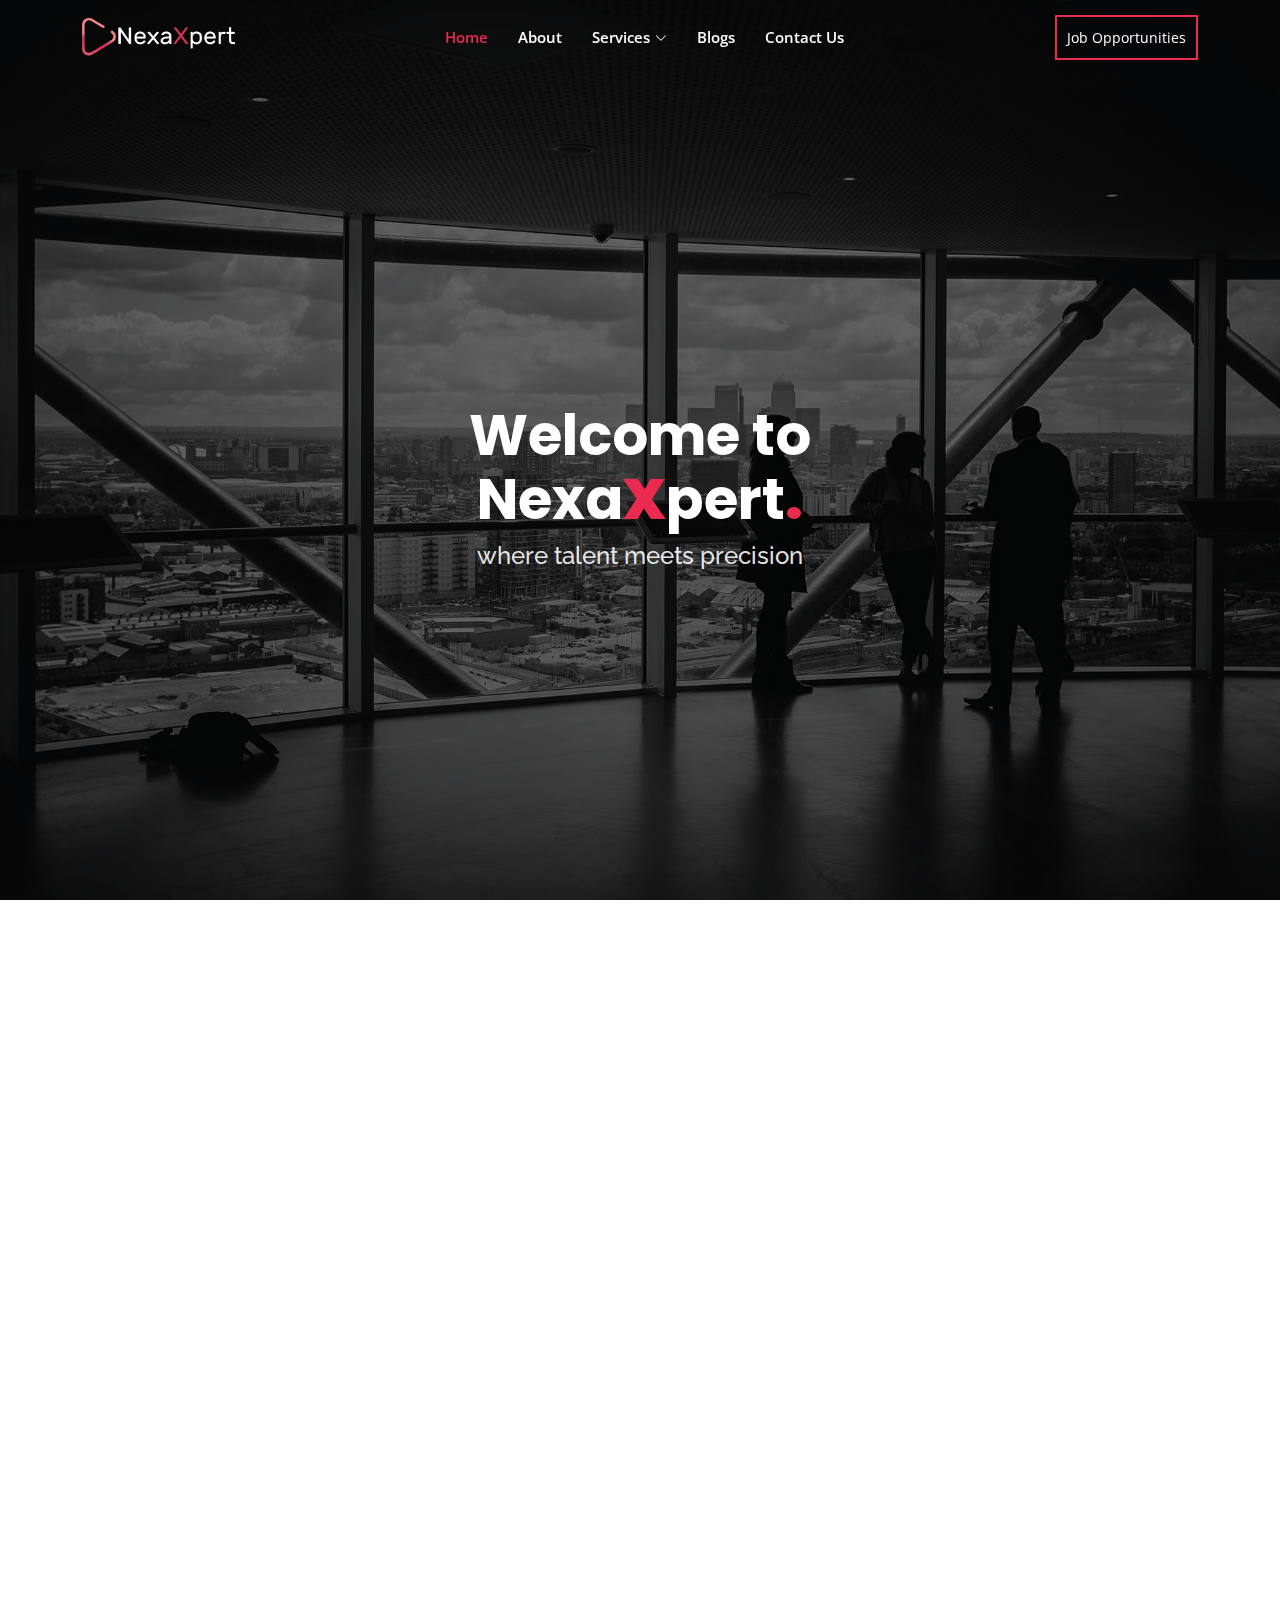
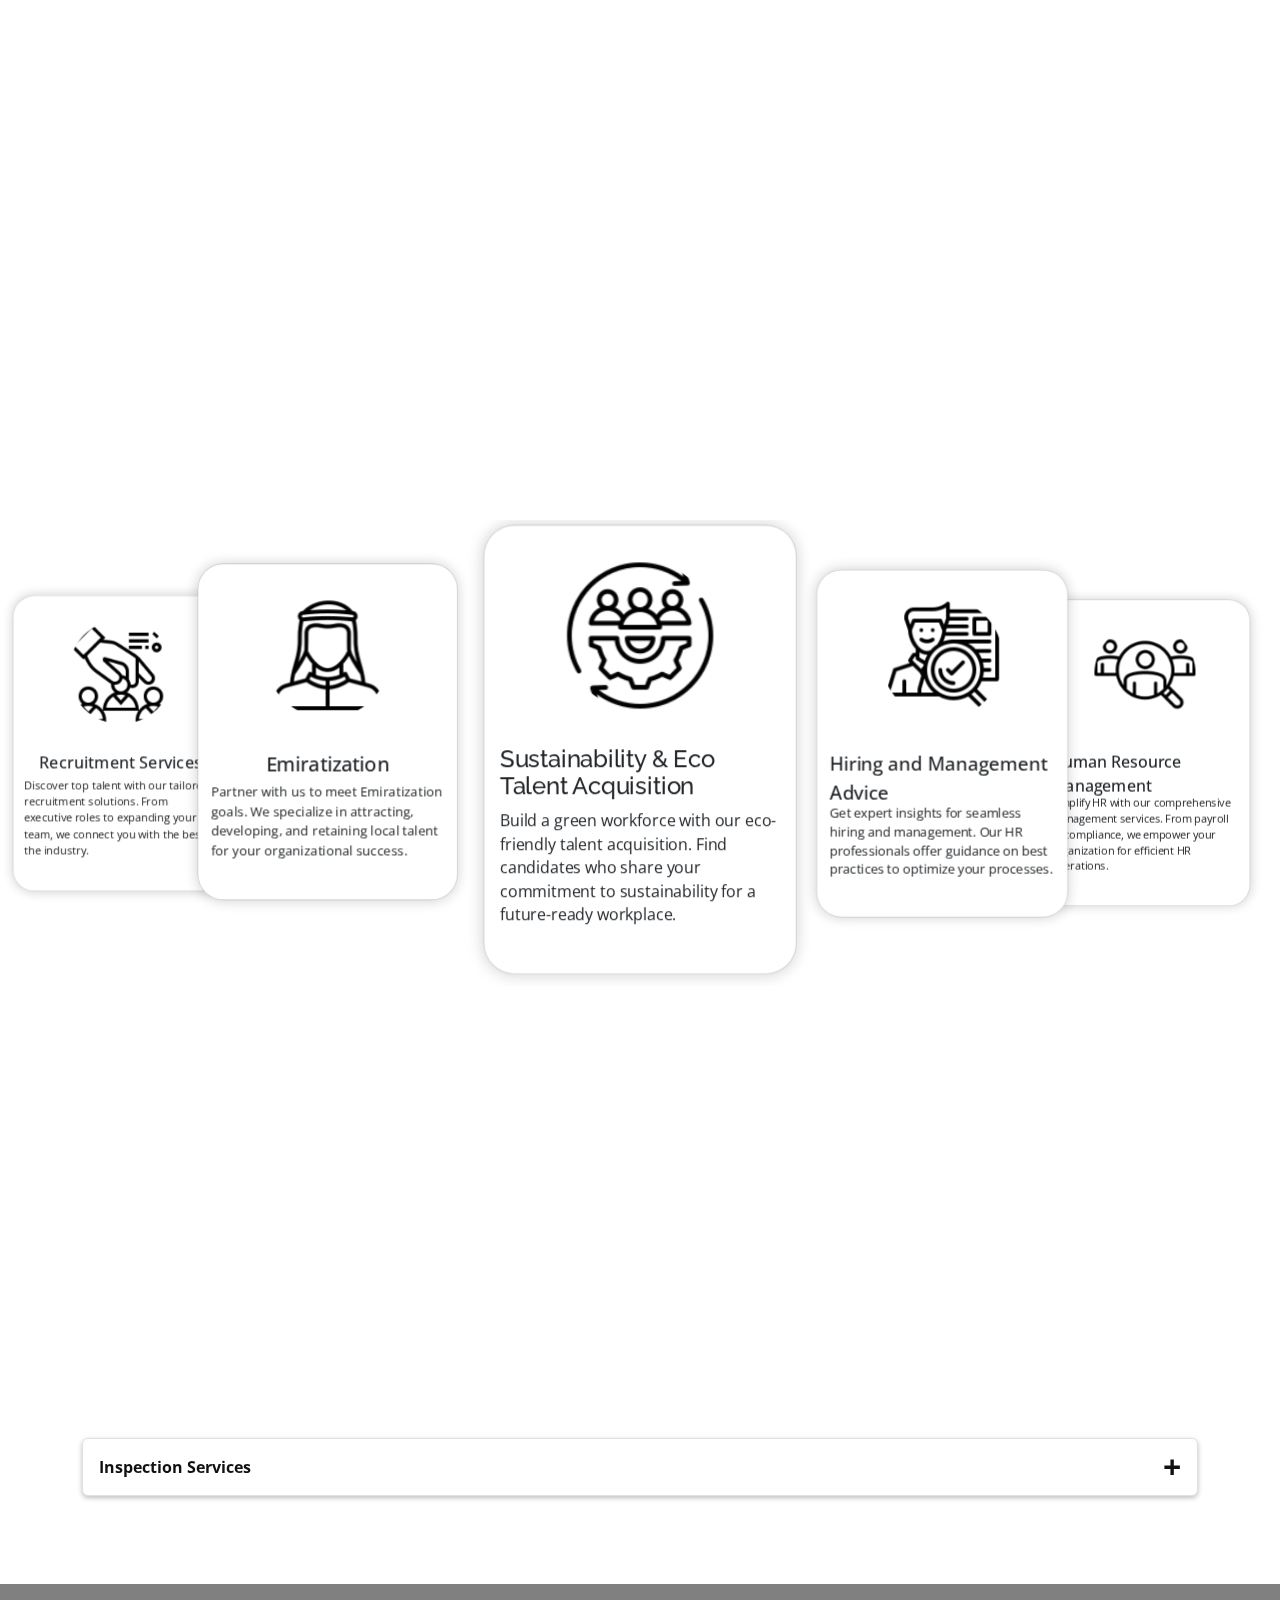
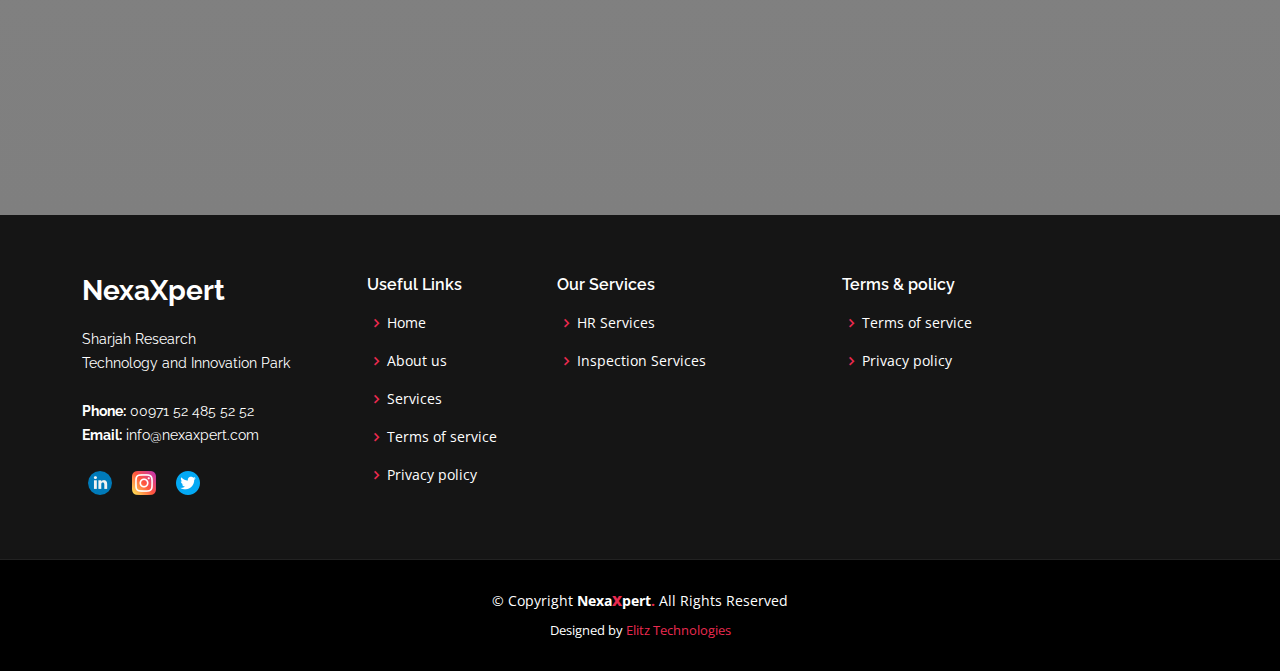
<file: index.html>
<!DOCTYPE html>
<html lang="en">

<head>
  <meta charset="utf-8">
  <meta content="width=device-width, initial-scale=1.0" name="viewport">

  <title>NexaXpert</title>
  <meta content="NexaXpert" name="description">
  <meta content="NexaXpert" name="author">

  <!-- Favicons -->
  <link href="assets/img/logo.png" rel="icon">
  <link href="assets/img/Logo_Nexa-01.png" rel="apple-touch-icon">

  <!-- Google Fonts -->
  <link
    href="https://fonts.googleapis.com/css?family=Open+Sans:300,300i,400,400i,600,600i,700,700i|Raleway:300,300i,400,400i,500,500i,600,600i,700,700i|Poppins:300,300i,400,400i,500,500i,600,600i,700,700i"
    rel="stylesheet">

  <!-- Vendor CSS Files -->
  <link href="assets/vendor/aos/aos.css" rel="stylesheet">
  <link href="assets/vendor/bootstrap/css/bootstrap.min.css" rel="stylesheet">
  <link href="assets/vendor/bootstrap-icons/bootstrap-icons.css" rel="stylesheet">
  <link href="assets/vendor/boxicons/css/boxicons.min.css" rel="stylesheet">
  <link href="assets/vendor/glightbox/css/glightbox.min.css" rel="stylesheet">
  <link href="assets/vendor/remixicon/remixicon.css" rel="stylesheet">
  <link href="assets/vendor/swiper/swiper-bundle.min.css" rel="stylesheet">

  <!-- Template Main CSS File -->
  <link href="assets/css/style.css" rel="stylesheet">
  <link href="assets/css/slider.css" rel="stylesheet">

  <!-- Metadata for Google search results -->
  <meta property="og:title" content="NexaXpert">
  <meta property="og:description" content="">
  <meta property="og:image" content="assets/img/Logo_Nexa-01.png">
  <meta property="og:url" content="index.html">
  <script type="application/ld+json">
    {
      "@context": "https://schema.org",
      "@type": "Organization",
      "name": "NexaXpert",
      "url": "https://nexaxpert.com",
      "logo": "https://nexaxpert.com/assets/img/Logo_Nexa-01.png"
    }
    </script>

</head>





<body>

  <!-- ======= Header ======= -->

  <header id="header" class="fixed-top ">
    <div class="container d-flex align-items-center justify-content-lg-between">

      <!-- <a href="#features"> <img src="/assets/img/logo.png"></a> -->
      <!-- Uncomment below if you prefer to use an image logo -->
      <a href="index.html" class="logo me-auto me-lg-0"><img src="assets/img/Logo _ Nexa.png" alt=""
          class="img-fluid"></a>

      <nav id="navbar" class="navbar order-last order-lg-0">
        <ul>
          <li><a class="nav-link scrollto active" href="#hero">Home</a></li>
          <li><a class="nav-link scrollto" href="#features">About</a></li>
          <li class="dropdown"><a href="#"><span>Services</span> <i class="bi bi-chevron-down"></i></a>
            <ul>
              <li><a href="#services">HR Services</a></li>
              <li><a href="#Insservices">Inspection Services</a></li>
            </ul>
          </li>
          <li><a class="nav-link scrollto" href="blog.html">Blogs</a></li>
          <li><a class="nav-link scrollto" href="contact.html">Contact Us</a></li>
          <li><a class="nav-link scrollto careers" href="https://www.linkedin.com/company/nexaxpert/" target="_blank"
              style="visibility: hidden;"></a>
          </li>
        </ul>

        <i class="bi bi-list mobile-nav-toggle"></i>

      </nav><!-- .navbar -->
      <a href="https://www.linkedin.com/company/nexaxpert/posts/?feedView=all" target="_blank"
        class="get-started-btn scrollto">Job
        Opportunities</a>
      <!-- <a href="https://twitter.com/NexaXpert" class="get-started-btn scrollto"><img src="/assets/img/icons/twitter.png"
          alt="twitter" srcset=""></a>
      <a href="https://www.instagram.com/nexaxpert/" class="get-started-btn scrollto"><img
          src="/assets/img/icons/instagram.png" alt="instagram" srcset=""> -->
      </a>


    </div>

  </header><!-- End Header -->

  <!-- ======= Hero Section ======= -->

  <section id="hero" class="d-flex align-items-center justify-content-center">
    <div class="container" data-aos="fade-up">

      <div class="row justify-content-center" data-aos="fade-up" data-aos-delay="150">
        <div class="col-xl-6 col-lg-8">
          <h1>Welcome to Nexa<strong style="color:#ea2a4f;">X</strong>pert<strong style="color:#ea2a4f;">.</strong></h1>
          <h2>where talent meets precision</h2>
        </div>
      </div>



    </div>
  </section><!-- End Hero -->

  <main id="main">
    <!-- why us popup -->
    <div id="popup-model" class="popup-overlays">
      <div class="popup-containerz">
        <div class="right">
          <a href="tel:+971524855252" class="popup-btn"><i class="bi bi-telephone-fill"></i></a>
          <a href="mailto:info@nexaxpert.com" class="popup-btn"><i class="bi bi-envelope-arrow-down-fill"></i></a>
        </div>
      </div>
    </div>
    <!-- ======= Features Section ======= -->
    <section id="features" class="features">
      <div class="container" data-aos="fade-up">

        <div class="row">
          <div class="col-lg-6 order-1 order-lg-2" data-aos="fade-left" data-aos-delay="100">
            <img src="assets/img/features.jpg" class="img-fluid" alt="">
          </div>
          <div class="col-lg-6" data-aos="fade-left" data-aos-delay="100">
            <div class="icon-box mt-5 mt-lg-0" data-aos="zoom-in" data-aos-delay="150">
              <i class="bx bx-receipt"></i>
              <h4>Our Vision</h4>
              <p>To be the Trusted Partner of choice for businesses in the Middle East, driving transformative HR
                practices that inspire innovation, elevate talent, and fuel sustainable success in a
                dynamic marketplace.</p>
            </div>
            <div class="icon-box mt-5" data-aos="zoom-in" data-aos-delay="150">
              <i class="bx bx-cube-alt"></i>
              <h4>Our Mission</h4>
              <p>Empowering organizations with strategic HR solutions, unlocking human potential, and driving
                sustainable success.</p>

            </div>

            <div class="icon-box mt-5" data-aos="zoom-in" data-aos-delay="150">
              <i class="bx bx-images"></i>
              <h4>Expertise</h4>
              <p>Expert HR consultants in the UAE, addressing your unique business challenges with tailored solutions.
              </p>
            </div>
            <div class="icon-box mt-5" data-aos="zoom-in" data-aos-delay="150">
              <i class="bx bx-globe"></i>
              <h4>Comprehensive Services</h4>
              <p>NexaXpert provides comprehensive HR services, spanning recruitment, talent acquisition, performance
                management, and HR strategy. Our offerings are crafted to enhance your workforce and drive
                business growth.
              </p>
            </div>
          </div>
        </div>

      </div>
    </section><!-- End Features Section -->

    <!-- ======= About HR-Section ======= -->
    <section id="services" class="about">
      <div class="container" data-aos="fade-up">
        <div class="section-title">
          <h2>HR Services</h2>
        </div>
        <div class="row">
          <div class="col-lg-6 order-1 order-lg-2" data-aos="fade-left" data-aos-delay="100">
            <img src="assets/img/about.jpg" class="img-fluid" alt="">
          </div>
          <div class="col-lg-6 pt-4 pt-lg-0 order-2 order-lg-1 content" data-aos="fade-right" data-aos-delay="100">
            <h3>NexaXpert – Your Strategic HR Partner based in the UAE.</h3>
            <p class="">
              At NexaXpert, we believe in the power of human potential. We are a dynamic HR consultancy based in the
              UAE,
              dedicated to providing comprehensive and tailored human resources solutions to empower businesses and
              individuals alike.
            </p>
            <!-- <p><strong>Based in the UAE</strong></p> -->
            <ul>
              <li><i class="bi bi-record-fill"></i> Recruitment Services</li>
              <li><i class="bi bi-record-fill"></i> Emiratization</li>
              <li><i class="bi bi-record-fill"></i>Sustainability & Eco Talent Acquisition </li>
              <li><i class="bi bi-record-fill"></i>Hiring and Management Advice</li>
              <li><i class="bi bi-record-fill"></i>Human Resource Management(HRM)</li>

            </ul>


          </div>
        </div>

      </div>
    </section><!-- End About HR-Section -->
    <!-- =======HR Services Section ======= -->
    <section class="swiper mySwiper">

      <div class="swiper-wrapper">

        <div class="card swiper-slide">
          <div class="card__image">
            <img src="/assets/img/HR-Services/recruitment.png" alt="card image">
          </div>
          <div class="card__content">
            <span class="card__title">Recruitment Services</span>
            <h4><a></a></h4>
            <p>Discover top talent with our tailored recruitment solutions. From executive roles to expanding your
              team, we connect you with the best in the industry.
            </p>

          </div>
        </div>

        <div class="card swiper-slide">
          <div class="card__image">
            <img src="/assets/img/HR-Services/muslim.png" alt="card image">
          </div>

          <div class="card__content">
            <span class="card__title">Emiratization</span>
            <h4><a></a></h4>
            <p>Partner with us to meet Emiratization goals. We specialize in attracting, developing, and retaining
              local talent for your organizational success.</p>
          </div>
        </div>

        <div class="card swiper-slide">
          <div class="card__image">
            <img src="/assets/img/HR-Services/customer.png" alt="card image">
          </div>
          <div class="card__content">
            <h4><a>Sustainability & Eco Talent Acquisition</a></h4>
            <p>Build a green workforce with our eco-friendly talent acquisition. Find candidates who share your
              commitment to sustainability for a future-ready workplace.</p>
          </div>
        </div>



        <div class="card swiper-slide">
          <div class="card__image">
            <img src="/assets/img/HR-Services/employee.png" alt="card image">
          </div>

          <div class="card__content">
            <span class="card__title">Hiring and Management Advice</span>
            <p>Get expert insights for seamless hiring and management. Our HR professionals offer guidance on best
              practices to optimize your processes.</p>
          </div>
        </div>

        <div class="card swiper-slide">
          <div class="card__image">
            <img src="/assets/img/HR-Services/hiring.png" alt="card image">
          </div>

          <div class="card__content">
            <span class="card__title">Human Resource Management</span>
            <p>Simplify HR with our comprehensive management services. From payroll to compliance, we empower your
              organization for efficient HR operations.</p>
          </div>
        </div>
      </div>
    </section>
    <!-- End HR Services Section -->
    <!-- ======= Clients Section ======= -->
    <section id="clients" class="clients">

      <div class="container" data-aos="zoom-in">
        <div class="section-title">

          <h2> key industries</h2>
        </div>
        <div class="clients-slider swiper">
          <div class="swiper-wrapper align-items-center">
            <div class="swiper-slide"><img src="assets/img/clients/client-1.png" class="img-fluid" alt=""></div>
            <div class="swiper-slide"><img src="assets/img/clients/client-2.png" class="img-fluid" alt=""></div>
            <div class="swiper-slide"><img src="assets/img/clients/client-3.png" class="img-fluid" alt=""></div>
            <div class="swiper-slide"><img src="assets/img/clients/client-4.png" class="img-fluid" alt=""></div>
            <div class="swiper-slide"><img src="assets/img/clients/client-5.png" class="img-fluid" alt=""></div>
            <div class="swiper-slide"><img src="assets/img/clients/client-6.png" class="img-fluid" alt=""></div>
            <div class="swiper-slide"><img src="assets/img/clients/client-7.png" class="img-fluid" alt=""></div>
            <div class="swiper-slide"><img src="assets/img/clients/client-8.png" class="img-fluid" alt=""></div>
          </div>
          <div class="swiper-pagination"></div>
        </div>

      </div>
    </section><!-- End Clients Section -->
    <!-- OTHER SERVICES -->
    <section id="Insservices" class="services">

      <!--  Section Title -->
      <div class="container section-title" data-aos="fade-up">
        <h2>Other Services</h2>

      </div><!-- End OTHER SERVICES -->

      <div class="container">

        <div class="row gy-4" style="color: #ffaf12;">
          <div class="accordion">
            <div class="accordion-item">
              <div class="accordion-item-header">
                Inspection Services
              </div>
              <div class="accordion-item-body">
                <div class="accordion-item-body-content">
                  <!-- ======= About 2 Inspection-Section ======= -->
                  <section id="about" class="about">
                    <div class="container" data-aos="fade-up">

                      <div class="row">
                        <div class="row">
                          <div class="image col-lg-6" style='background-image: url("assets/img/Inspection-img.jpg");'
                            data-aos="fade-right">
                          </div>
                          <div class="col-lg-6 pt-4 pt-lg-0 order-2 order-lg-1 content" data-aos="fade-right"
                            data-aos-delay="100">
                            <h3>NexaXpert –Inspection Service </h3>
                            <p class="">
                              NexaXpert offers comprehensive Quality Assurance and Control services, ensuring products
                              meet the
                              highest
                              standards. Our Third Party Inspection guarantees unbiased evaluations, while Vendor
                              Inspection
                              optimizes
                              supplier management. With Pre-Shipment Inspection and specialized Expediting, NexaXpert
                              ensures on-time
                              delivery, minimizing risks and enhancing customer satisfaction.
                            </p>
                            <ul>
                              <li><i class="bi bi-record-fill"></i> Quality Assurance & Quality Control</li>
                              <li><i class="bi bi-record-fill"></i> Third Party Inspection</li>
                              <li><i class="bi bi-record-fill"></i> Vendor Inspection</li>
                              <li><i class="bi bi-record-fill"></i> Pre-Shipment Inspection</li>
                              <li><i class="bi bi-record-fill"></i>Expediting
                              </li>
                            </ul>
                            <p>
                              Choose NexaXpert for reliable inspection services that guarantee quality, transparency,
                              and timely
                              delivery, ensuring your products consistently meet the highest standards.
                            </p>

                          </div>
                        </div>

                      </div>
                  </section><!-- End About 2 Inspection-Section -->
                  <section class="services">
                    <div class="container" data-aos="fade-up">
                      <div class="image col-lg-6" style='background-image: url("assets/img/counts-img.jpg");'
                        data-aos="fade-right">
                      </div>
                      <div class=" section-title">
                        <h3>Inspection Services</h3>
                      </div>

                      <div class="row">
                        <div class="col-lg-4 col-md-4 d-flex align-items-stretch" data-aos="zoom-in"
                          data-aos-delay="100">
                          <div class="icon-box">
                            <div class="icon"><i class="bi bi-search"></i></div>
                            <h4><a>Quality Assurance & Quality Control</a></h4>
                            <p>Ensure your products meet the highest standards with our comprehensive services. Rigorous
                              inspection,
                              testing methodologies, and quality management systems identify and rectify deviations from
                              specified
                              requirements.
                            </p>
                          </div>
                        </div>

                        <div class="col-lg-4 col-md-4 d-flex align-items-stretch mt-4 mt-md-0" data-aos="zoom-in"
                          data-aos-delay="200">
                          <div class="icon-box">
                            <div class="icon"><i class="bi bi-arrow-clockwise"></i></div>
                            <h4><a>Third Party Inspection</a></h4>
                            <p>Opt for unbiased evaluations with our Third Party Inspection services. Our skilled
                              inspectors provide
                              impartial expertise, ensuring transparency and integrity in the inspection process for
                              reliable
                              assessments.</p>
                          </div>
                        </div>

                        <div class="col-lg-4 col-md-4 d-flex align-items-stretch mt-4 mt-lg-0" data-aos="zoom-in"
                          data-aos-delay="300">
                          <div class="icon-box">
                            <div class="icon"><i class="bi bi-building-fill-check"></i></div>
                            <h4><a>Vendor Inspection</a></h4>
                            <p>Elevate your vendor management through our Vendor Inspection services. Our comprehensive
                              inspections
                              evaluate supplier capabilities, ensuring adherence to specifications, industry standards,
                              and regulatory
                              requirements, optimizing your supply chain.</p>
                          </div>
                        </div>

                        <div class="col-lg-4 col-md-4 d-flex align-items-stretch mt-4" data-aos="zoom-in"
                          data-aos-delay="100">
                          <div class="icon-box">
                            <div class="icon"><i class="bi bi-life-preserver"></i></div>
                            <h4><a>Pre-Shipment Inspection</a></h4>
                            <p>Prioritize product integrity with our Pre-Shipment Inspection services. Our experienced
                              inspectors
                              meticulously examine goods at final production stages to identify defects, reducing the
                              risk of returns
                              and enhancing customer satisfaction.</p>
                          </div>
                        </div>

                        <div class="col-lg-4 col-md-4 d-flex align-items-stretch mt-4" data-aos="zoom-in"
                          data-aos-delay="200">
                          <div class="icon-box">
                            <div class="icon"><i class="bi bi-shield-x"></i></div>
                            <h4><a>Expediting</a></h4>
                            <p>Expedite project timelines with our specialized services. We closely monitor and
                              accelerate the
                              production process, ensuring on-time delivery to meet tight deadlines and maintain project
                              schedules.
                              Trust us for efficient and timely expediting solutions.</p>
                          </div>
                        </div>



                      </div>

                    </div>
                  </section>
                </div>
              </div>
            </div>
          </div>
        </div>

      </div>

    </section>
    <!-- End FAQ -->

    <!-- ======= Cta Section ======= -->
    <section id="cta" class="cta">
      <div class="container" data-aos="zoom-in">

        <div class="text-center" id="makeCallDesktop">
          <h3> Ready to Transform Your HR Landscape? Unlock Success with NexaXpert!.</h3>
          <a class="cta-btn" href="tel:00971 52 485 52 52">Make a Call</a>
        </div>
        <div class="text-center mt-3">
          <h3> Transform with NexaXpert: Unlock Success, Redefine Talent Management!.</h3>
          <a class="cta-btn" href="contact.html#contact">Contact</a>
        </div>

      </div>
    </section><!-- End Cta Section -->


  </main><!-- End #main -->
  <!-- ======= Footer ======= -->
  <footer id="footer">
    <div class="footer-top">
      <div class="container">
        <div class="row">

          <div class="col-lg-3 col-md-6">
            <div class="footer-info ">
              <h3>NexaXpert</h3>
              <p>
                Sharjah Research <br>
                Technology and Innovation Park<br><br>
                <strong>Phone:</strong> 00971 52 485 52 52 <br>
                <strong>Email:</strong> info@nexaxpert.com<br>
              </p>
              <div class="social-links mt-3">
                <!-- <a href="#" class="twitter"><i class="bx bxl-twitter"></i></a>
            <a href="#" class="facebook"><i class="bx bxl-facebook"></i></a>
            <a href="#" class="instagram"><i class="bx bxl-instagram"></i></a> -->
                <a href="https://www.linkedin.com/company/nexaxpert/posts/?feedView=all" target="_blank"
                  class="linkedin"><i><img src="/assets/img/icons/linkedin.png" alt="" srcset=""></i></a>
                <a href="https://www.instagram.com/nexaxpert/" target="_blank" class="linkedin"><i><img
                      src="/assets/img/icons/instagram.png" alt="" srcset=""></i></a>
                <a href="https://twitter.com/NexaXpert" target="_blank" class="linkedin"><i><img
                      src="/assets/img/icons/twitter.png" alt="" srcset=""></i></a>
              </div>
            </div>
          </div>

          <div class="col-lg-2 col-md-6 footer-links">
            <h4>Useful Links</h4>
            <ul>
              <li><i class="bx bx-chevron-right"></i> <a href="#">Home</a></li>
              <li><i class="bx bx-chevron-right"></i> <a href="#features">About us</a></li>
              <li><i class="bx bx-chevron-right"></i> <a href="#services">Services</a></li>
              <li><i class="bx bx-chevron-right"></i> <a href="/Terms&Services.html">Terms of service</a></li>
              <li><i class="bx bx-chevron-right"></i> <a href="/Privacy_policy.html">Privacy policy</a></li>
            </ul>
          </div>

          <div class="col-lg-3 col-md-6 footer-links">
            <h4>Our Services</h4>
            <ul>
              <li><i class="bx bx-chevron-right"></i> <a href="#services">HR Services</a></li>
              <li><i class="bx bx-chevron-right"></i> <a href="#Insservices">Inspection Services</a></li>

            </ul>
          </div>

          <div class="col-lg-2 col-md-6 footer-links">
            <h4>Terms & policy</h4>
            <ul>
              <li><i class="bx bx-chevron-right"></i> <a href="/Terms&Services.html">Terms of service</a></li>
              <li><i class="bx bx-chevron-right"></i> <a href="/Privacy_policy.html">Privacy policy</a></li>
            </ul>
          </div>

        </div>

      </div>
    </div>
    </div>

    <div class="container">
      <div class="copyright">
        &copy; Copyright <strong><span>Nexa<strong
              style="color: #ea2a4f;">X</strong>pert</span></strong></strong><strong style="color:#ea2a4f;">.</strong>
        All Rights
        Reserved
      </div>
      <div class="credits">

        Designed by <a href="https://elitz.tech/" target="_blank">Elitz Technologies</a>
      </div>
    </div>
  </footer><!-- End Footer -->

  <div id="preloader"></div>
  <a href="#" class="back-to-top d-flex align-items-center justify-content-center"><i
      class="bi bi-arrow-up-short"></i></a>


  <!-- Vendor JS Files -->
  <script src="assets/vendor/purecounter/purecounter_vanilla.js"></script>
  <script src="assets/vendor/aos/aos.js"></script>
  <script src="assets/vendor/bootstrap/js/bootstrap.bundle.min.js"></script>
  <script src="assets/vendor/glightbox/js/glightbox.min.js"></script>
  <script src="assets/vendor/isotope-layout/isotope.pkgd.min.js"></script>
  <script src="assets/vendor/swiper/swiper-bundle.min.js"></script>
  <script src="assets/vendor/php-email-form/validate.js"></script>
  <script src="https://ajax.googleapis.com/ajax/libs/jquery/3.5.1/jquery.min.js"></script>
  <!-- Template Main JS File -->
  <script src="assets/js/main.js"></script>

  <script src="assets/js/sub.js">
  </script>

  <!-- Swiper JS -->
  <script src="https://cdn.jsdelivr.net/npm/swiper/swiper-bundle.min.js"></script>

  <!-- Initialize Swiper -->
  <script>
    var swiper = new Swiper(".mySwiper", {
      effect: "coverflow",
      grabCursor: true,
      centeredSlides: true,
      slidesPerView: "auto",
      coverflowEffect: {
        rotate: 0,
        stretch: 0,
        depth: 300,
        modifier: 1,
        slideShadows: false,
      },
      pagination: {
        el: ".swiper-paginations",
      },
      initialSlide: 2
    });
    // Get all card elements
    var cards = document.querySelectorAll('.card');

    // Add touch event listener to each card
    cards.forEach(function (card, index) {
      card.addEventListener('click', function () {
        swiper.slideTo(index); // Slide to the index of the clicked card
      });
    });
  </script>

</body>

</html>
</file>
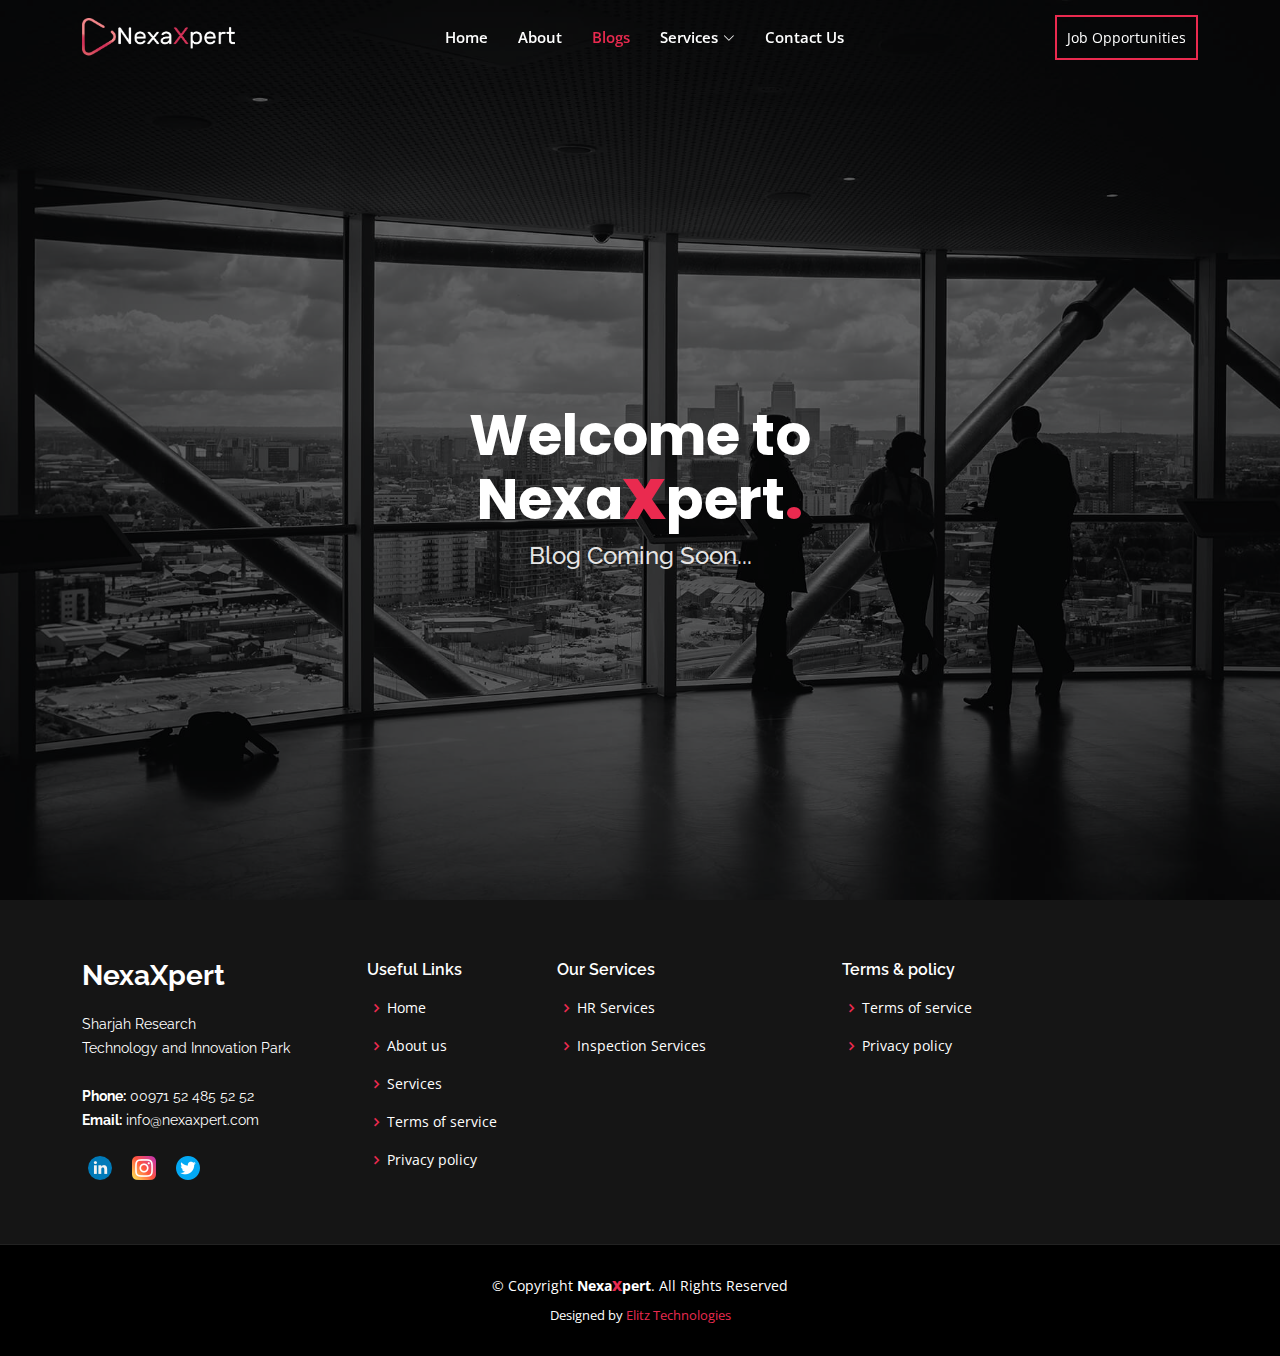
<file: blog.html>
<!DOCTYPE html>
<html lang="en">

<head>
    <meta charset="utf-8">
    <meta content="width=device-width, initial-scale=1.0" name="viewport">

    <title>NexaXpert</title>
    <meta content="NexaXpert" name="description">
    <meta content="NexaXpert" name="author">

    <!-- Favicons -->
    <link href="assets/img/logo.png" rel="icon">
    <link href="assets/img/Logo_Nexa-01.png" rel="apple-touch-icon">

    <!-- Google Fonts -->
    <link
        href="https://fonts.googleapis.com/css?family=Open+Sans:300,300i,400,400i,600,600i,700,700i|Raleway:300,300i,400,400i,500,500i,600,600i,700,700i|Poppins:300,300i,400,400i,500,500i,600,600i,700,700i"
        rel="stylesheet">

    <!-- Vendor CSS Files -->
    <link href="assets/vendor/aos/aos.css" rel="stylesheet">
    <link href="assets/vendor/bootstrap/css/bootstrap.min.css" rel="stylesheet">
    <link href="assets/vendor/bootstrap-icons/bootstrap-icons.css" rel="stylesheet">
    <link href="assets/vendor/boxicons/css/boxicons.min.css" rel="stylesheet">
    <link href="assets/vendor/glightbox/css/glightbox.min.css" rel="stylesheet">
    <link href="assets/vendor/remixicon/remixicon.css" rel="stylesheet">
    <link href="assets/vendor/swiper/swiper-bundle.min.css" rel="stylesheet">

    <!-- Template Main CSS File -->
    <link href="assets/css/style.css" rel="stylesheet">
    <link href="assets/css/slider.css" rel="stylesheet">

    <!-- Metadata for Google search results -->
    <meta property="og:title" content="NexaXpert">
    <meta property="og:description" content="">
    <meta property="og:image" content="assets/img/Logo_Nexa-01.png">
    <meta property="og:url" content="index.html">
    <script type="application/ld+json">
      {
        "@context": "https://schema.org",
        "@type": "Organization",
        "name": "NexaXpert",
        "url": "https://nexaxpert.com",
        "logo": "https://nexaxpert.com/assets/img/Logo_Nexa-01.png"
      }
      </script>

</head>



<body>

    <!-- ======= Header ======= -->

    <!-- ======= Header ======= -->

    <header id="header" class="fixed-top ">
        <div class="container d-flex align-items-center justify-content-lg-between">

            <!-- <a href="#features"> <img src="/assets/img/logo.png"></a> -->
            <!-- Uncomment below if you prefer to use an image logo -->
            <a href="index.html" class="logo me-auto me-lg-0"><img src="assets/img/Logo _ Nexa.png" alt=""
                    class="img-fluid"></a>

            <nav id="navbar" class="navbar order-last order-lg-0">
                <ul>
                    <li><a class="nav-link scrollto " href="index.html">Home</a></li>
                    <li><a class="nav-link scrollto" href="index.html#features">About</a></li>
                    <li><a class="nav-link scrollto active" href="blog.html">Blogs</a></li>
                    <li class="dropdown"><a href="#"><span>Services</span> <i class="bi bi-chevron-down"></i></a>
                        <ul>
                            <li><a href="index.html#services">HR Services</a></li>
                            <li><a href="index.html#Insservices">Inspection Services</a></li>
                        </ul>
                    </li>
                    <li><a class="nav-link scrollto" href="contact.html">Contact Us</a></li>
                    <li><a class="nav-link scrollto careers" href="https://www.linkedin.com/company/nexaxpert/"
                            target="_blank" style="visibility: hidden;"></a>
                    </li>
                </ul>

                <i class="bi bi-list mobile-nav-toggle"></i>

            </nav><!-- .navbar -->
            <a href="https://www.linkedin.com/company/nexaxpert/posts/?feedView=all" target="_blank"
                class="get-started-btn scrollto">Job
                Opportunities</a>
            <!-- <a href="https://twitter.com/NexaXpert" class="get-started-btn scrollto"><img src="/assets/img/icons/twitter.png"
          alt="twitter" srcset=""></a>
      <a href="https://www.instagram.com/nexaxpert/" class="get-started-btn scrollto"><img
          src="/assets/img/icons/instagram.png" alt="instagram" srcset=""> -->
            </a>


        </div>

    </header><!-- End Header -->

    <!-- ======= Hero Section ======= -->

    <section id="hero" class="d-flex align-items-center justify-content-center">
        <div class="container" data-aos="fade-up">

            <div class="row justify-content-center" data-aos="fade-up" data-aos-delay="150">
                <div class="col-xl-6 col-lg-8">
                    <h1>Welcome to Nexa<strong style="color:#ea2a4f;">X</strong>pert<strong
                            style="color:#ea2a4f;">.</strong></h1>
                    <h2>Blog Coming Soon...</h2>
                </div>
            </div>



        </div>
    </section><!-- End Hero -->

    <main id="main">
        <!-- why us popup -->
        <div id="popup-model" class="popup-overlays">
            <div class="popup-containerz">
                <div class="right">
                    <a href="tel:+971524855252" class="popup-btn"><i class="bi bi-telephone-fill"></i></a>
                    <a href="mailto:info@nexaxpert.com" class="popup-btn"><i
                            class="bi bi-envelope-arrow-down-fill"></i></a>
                </div>
            </div>
        </div>







    </main><!-- End #main -->
    <!-- ======= Footer ======= -->
    <footer id="footer">
        <div class="footer-top">
            <div class="container">
                <div class="row">

                    <div class="col-lg-3 col-md-6">
                        <div class="footer-info ">
                            <h3>NexaXpert</h3>
                            <p>
                                Sharjah Research <br>
                                Technology and Innovation Park<br><br>
                                <strong>Phone:</strong> 00971 52 485 52 52 <br>
                                <strong>Email:</strong> info@nexaxpert.com<br>
                            </p>
                            <div class="social-links mt-3">
                                <!-- <a href="#" class="twitter"><i class="bx bxl-twitter"></i></a>
            <a href="#" class="facebook"><i class="bx bxl-facebook"></i></a>
            <a href="#" class="instagram"><i class="bx bxl-instagram"></i></a> -->
                                <a href="https://www.linkedin.com/company/nexaxpert/posts/?feedView=all" target="_blank"
                                    class="linkedin"><i><img src="/assets/img/icons/linkedin.png" alt=""
                                            srcset=""></i></a>
                                <a href="https://www.instagram.com/nexaxpert/" target="_blank" class="linkedin"><i><img
                                            src="/assets/img/icons/instagram.png" alt="" srcset=""></i></a>
                                <a href="https://twitter.com/NexaXpert" target="_blank" class="linkedin"><i><img
                                            src="/assets/img/icons/twitter.png" alt="" srcset=""></i></a>
                            </div>
                        </div>
                    </div>

                    <div class="col-lg-2 col-md-6 footer-links">
                        <h4>Useful Links</h4>
                        <ul>
                            <li><i class="bx bx-chevron-right"></i> <a href="#">Home</a></li>
                            <li><i class="bx bx-chevron-right"></i> <a href="index.html#features">About us</a></li>
                            <li><i class="bx bx-chevron-right"></i> <a href="index.html#services">Services</a></li>
                            <li><i class="bx bx-chevron-right"></i> <a href="/Terms&Services.html">Terms of service</a>
                            </li>
                            <li><i class="bx bx-chevron-right"></i> <a href="/Privacy_policy.html">Privacy policy</a>
                            </li>
                        </ul>
                    </div>

                    <div class="col-lg-3 col-md-6 footer-links">
                        <h4>Our Services</h4>
                        <ul>
                            <li><i class="bx bx-chevron-right"></i> <a href="index.html#services">HR Services</a></li>
                            <li><i class="bx bx-chevron-right"></i> <a href="index.html#Insservices">Inspection
                                    Services</a>
                            </li>

                        </ul>
                    </div>

                    <div class="col-lg-2 col-md-6 footer-links">
                        <h4>Terms & policy</h4>
                        <ul>
                            <li><i class="bx bx-chevron-right"></i> <a href="/Terms&Services.html">Terms of service</a>
                            </li>
                            <li><i class="bx bx-chevron-right"></i> <a href="/Privacy_policy.html">Privacy policy</a>
                            </li>
                        </ul>
                    </div>

                </div>

            </div>
        </div>
        </div>

        <div class="container">
            <div class="copyright">
                &copy; Copyright <strong><span>Nexa<strong style="color: #ea2a4f;">X</strong>pert</span></strong>. All
                Rights
                Reserved
            </div>
            <div class="credits">
                <!-- All the links in the footer should remain intact. -->
                <!-- You can delete the links only if you purchased the pro version. -->
                <!-- Licensing information: https://bootstrapmade.com/license/ -->
                <!-- Purchase the pro version with working PHP/AJAX contact form: https://bootstrapmade.com/gp-free-multipurpose-html-bootstrap-template/ -->
                Designed by <a href="https://elitz.tech/" target="_blank">Elitz Technologies</a>
            </div>
        </div>
    </footer><!-- End Footer -->

    <div id="preloader"></div>
    <a href="#" class="back-to-top d-flex align-items-center justify-content-center"><i
            class="bi bi-arrow-up-short"></i></a>


    <!-- Vendor JS Files -->
    <script src="assets/vendor/purecounter/purecounter_vanilla.js"></script>
    <script src="assets/vendor/aos/aos.js"></script>
    <script src="assets/vendor/bootstrap/js/bootstrap.bundle.min.js"></script>
    <script src="assets/vendor/glightbox/js/glightbox.min.js"></script>
    <script src="assets/vendor/isotope-layout/isotope.pkgd.min.js"></script>
    <script src="assets/vendor/swiper/swiper-bundle.min.js"></script>
    <script src="assets/vendor/php-email-form/validate.js"></script>
    <script src="https://ajax.googleapis.com/ajax/libs/jquery/3.5.1/jquery.min.js"></script>
    <!-- Template Main JS File -->
    <script src="assets/js/main.js"></script>

    <script src="assets/js/sub.js">
    </script>

    <!-- Swiper JS -->
    <script src="https://cdn.jsdelivr.net/npm/swiper/swiper-bundle.min.js"></script>




</body>

</html>
</file>
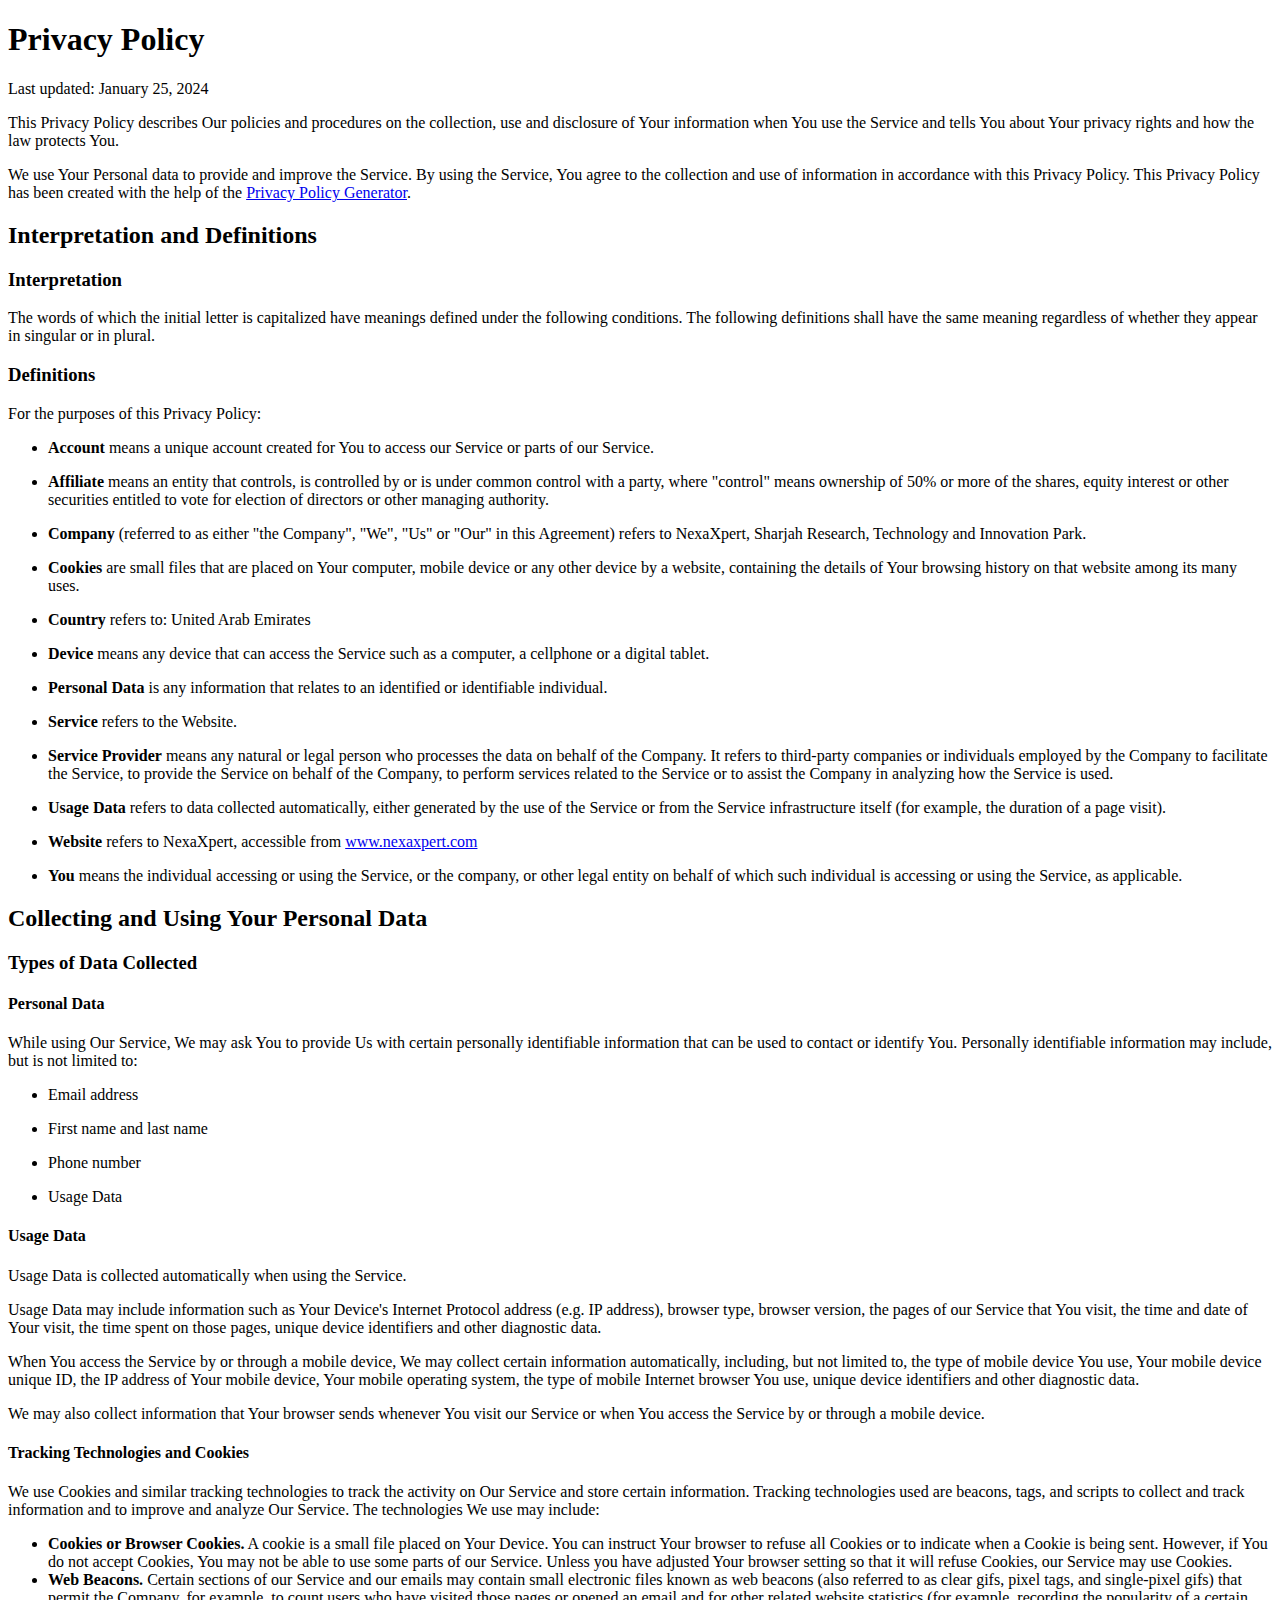
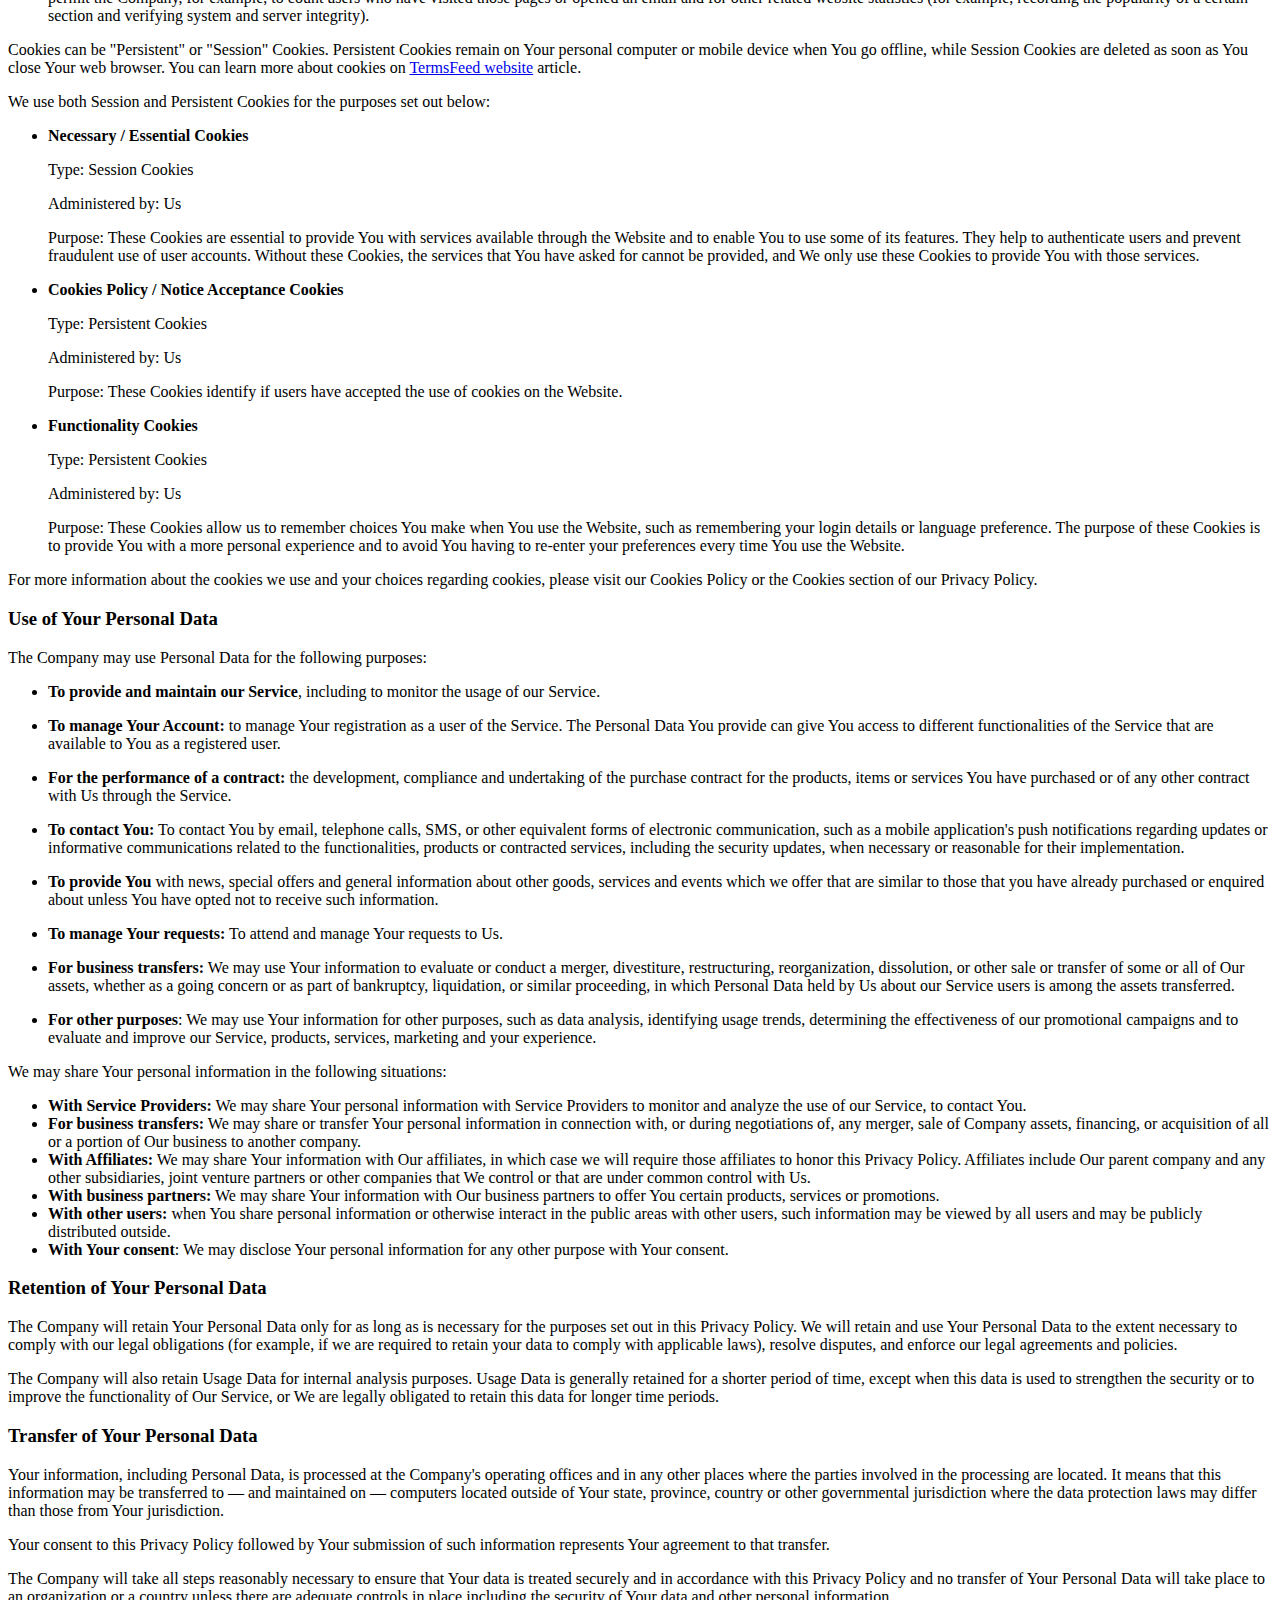
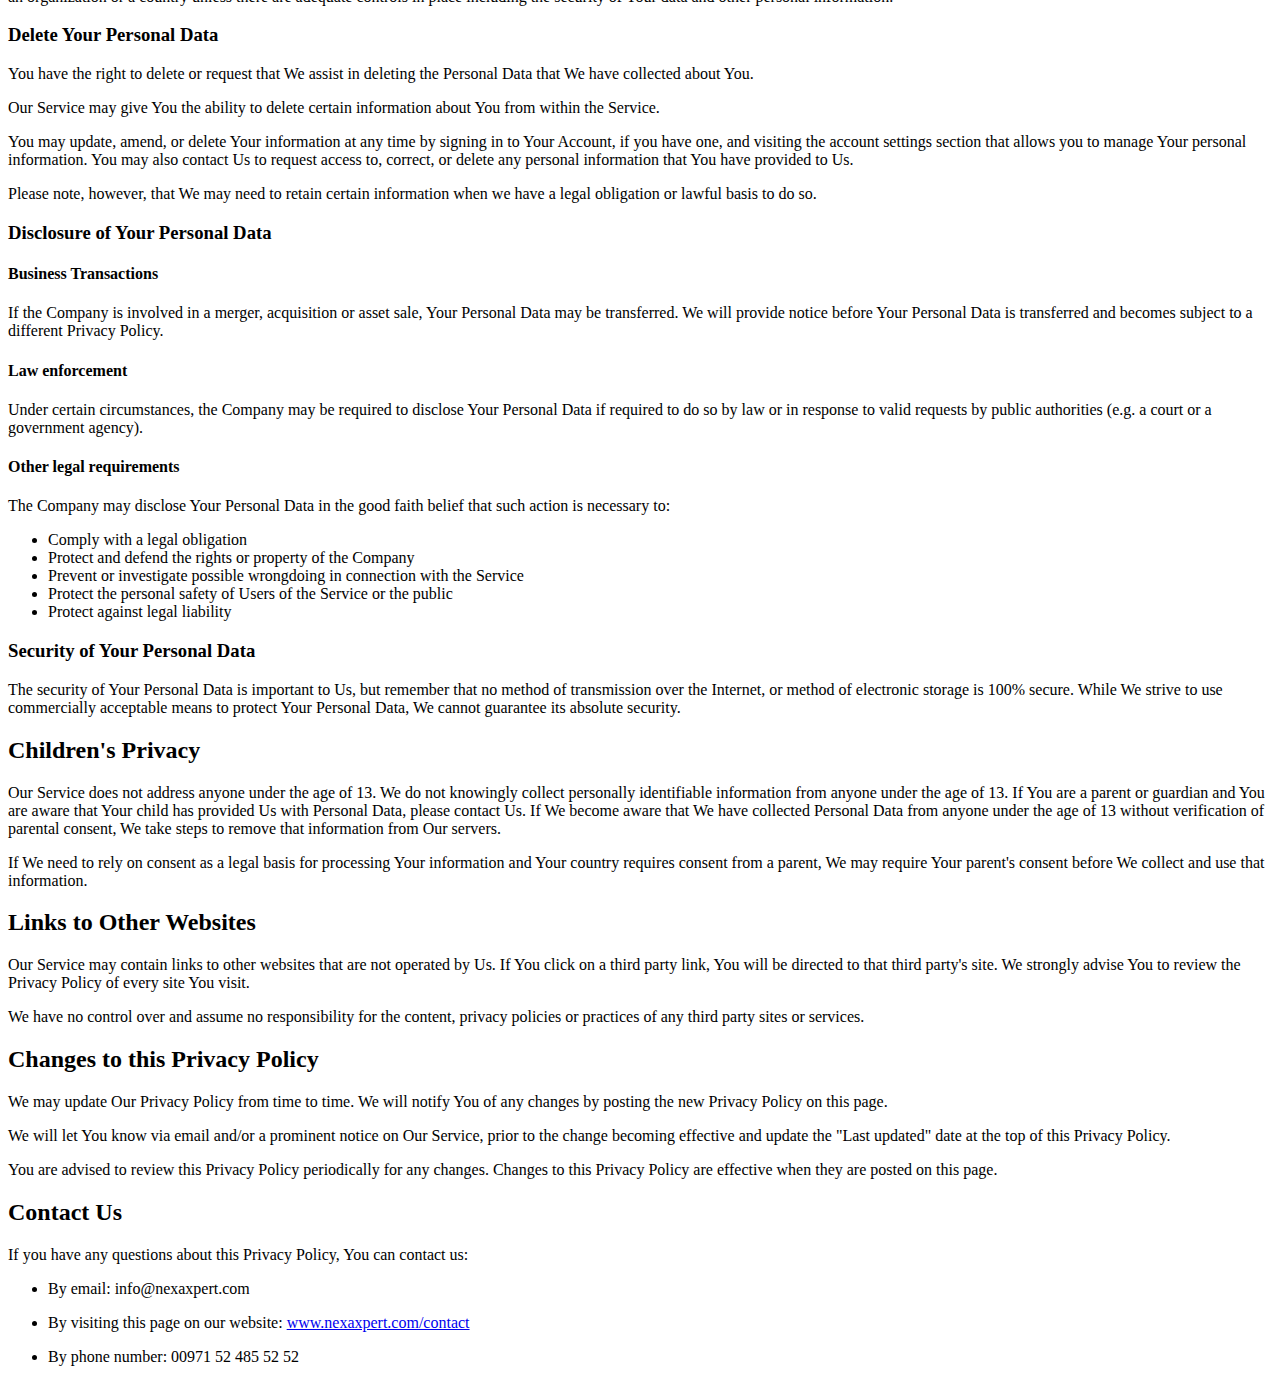
<file: Privacy_policy.html>
<!DOCTYPE html>
<html lang="en">

<head>
    <meta charset="UTF-8">
    <meta name="viewport" content="width=device-width, initial-scale=1.0">
    <title>NexaXpert</title>
    <!-- Favicons -->
    <link href="assets/img/logo.png" rel="icon">
    <link href="assets/img/apple-touch-icon.png" rel="apple-touch-icon">
</head>

<body>
    <h1>Privacy Policy</h1>
    <p>Last updated: January 25, 2024</p>
    <p>This Privacy Policy describes Our policies and procedures on the collection, use and disclosure of Your
        information when You use the Service and tells You about Your privacy rights and how the law protects You.</p>
    <p>We use Your Personal data to provide and improve the Service. By using the Service, You agree to the collection
        and use of information in accordance with this Privacy Policy. This Privacy Policy has been created with the
        help of the <a href="https://www.termsfeed.com/privacy-policy-generator/" target="_blank">Privacy Policy
            Generator</a>.</p>
    <h2>Interpretation and Definitions</h2>
    <h3>Interpretation</h3>
    <p>The words of which the initial letter is capitalized have meanings defined under the following conditions. The
        following definitions shall have the same meaning regardless of whether they appear in singular or in plural.
    </p>
    <h3>Definitions</h3>
    <p>For the purposes of this Privacy Policy:</p>
    <ul>
        <li>
            <p><strong>Account</strong> means a unique account created for You to access our Service or parts of our
                Service.</p>
        </li>
        <li>
            <p><strong>Affiliate</strong> means an entity that controls, is controlled by or is under common control
                with a party, where &quot;control&quot; means ownership of 50% or more of the shares, equity interest or
                other securities entitled to vote for election of directors or other managing authority.</p>
        </li>
        <li>
            <p><strong>Company</strong> (referred to as either &quot;the Company&quot;, &quot;We&quot;, &quot;Us&quot;
                or &quot;Our&quot; in this Agreement) refers to NexaXpert, Sharjah Research, Technology and Innovation
                Park.</p>
        </li>
        <li>
            <p><strong>Cookies</strong> are small files that are placed on Your computer, mobile device or any other
                device by a website, containing the details of Your browsing history on that website among its many
                uses.</p>
        </li>
        <li>
            <p><strong>Country</strong> refers to: United Arab Emirates</p>
        </li>
        <li>
            <p><strong>Device</strong> means any device that can access the Service such as a computer, a cellphone or a
                digital tablet.</p>
        </li>
        <li>
            <p><strong>Personal Data</strong> is any information that relates to an identified or identifiable
                individual.</p>
        </li>
        <li>
            <p><strong>Service</strong> refers to the Website.</p>
        </li>
        <li>
            <p><strong>Service Provider</strong> means any natural or legal person who processes the data on behalf of
                the Company. It refers to third-party companies or individuals employed by the Company to facilitate the
                Service, to provide the Service on behalf of the Company, to perform services related to the Service or
                to assist the Company in analyzing how the Service is used.</p>
        </li>
        <li>
            <p><strong>Usage Data</strong> refers to data collected automatically, either generated by the use of the
                Service or from the Service infrastructure itself (for example, the duration of a page visit).</p>
        </li>
        <li>
            <p><strong>Website</strong> refers to NexaXpert, accessible from <a href="www.nexaxpert.com"
                    rel="external nofollow noopener" target="_blank">www.nexaxpert.com</a></p>
        </li>
        <li>
            <p><strong>You</strong> means the individual accessing or using the Service, or the company, or other legal
                entity on behalf of which such individual is accessing or using the Service, as applicable.</p>
        </li>
    </ul>
    <h2>Collecting and Using Your Personal Data</h2>
    <h3>Types of Data Collected</h3>
    <h4>Personal Data</h4>
    <p>While using Our Service, We may ask You to provide Us with certain personally identifiable information that can
        be used to contact or identify You. Personally identifiable information may include, but is not limited to:</p>
    <ul>
        <li>
            <p>Email address</p>
        </li>
        <li>
            <p>First name and last name</p>
        </li>
        <li>
            <p>Phone number</p>
        </li>
        <li>
            <p>Usage Data</p>
        </li>
    </ul>
    <h4>Usage Data</h4>
    <p>Usage Data is collected automatically when using the Service.</p>
    <p>Usage Data may include information such as Your Device's Internet Protocol address (e.g. IP address), browser
        type, browser version, the pages of our Service that You visit, the time and date of Your visit, the time spent
        on those pages, unique device identifiers and other diagnostic data.</p>
    <p>When You access the Service by or through a mobile device, We may collect certain information automatically,
        including, but not limited to, the type of mobile device You use, Your mobile device unique ID, the IP address
        of Your mobile device, Your mobile operating system, the type of mobile Internet browser You use, unique device
        identifiers and other diagnostic data.</p>
    <p>We may also collect information that Your browser sends whenever You visit our Service or when You access the
        Service by or through a mobile device.</p>
    <h4>Tracking Technologies and Cookies</h4>
    <p>We use Cookies and similar tracking technologies to track the activity on Our Service and store certain
        information. Tracking technologies used are beacons, tags, and scripts to collect and track information and to
        improve and analyze Our Service. The technologies We use may include:</p>
    <ul>
        <li><strong>Cookies or Browser Cookies.</strong> A cookie is a small file placed on Your Device. You can
            instruct Your browser to refuse all Cookies or to indicate when a Cookie is being sent. However, if You do
            not accept Cookies, You may not be able to use some parts of our Service. Unless you have adjusted Your
            browser setting so that it will refuse Cookies, our Service may use Cookies.</li>
        <li><strong>Web Beacons.</strong> Certain sections of our Service and our emails may contain small electronic
            files known as web beacons (also referred to as clear gifs, pixel tags, and single-pixel gifs) that permit
            the Company, for example, to count users who have visited those pages or opened an email and for other
            related website statistics (for example, recording the popularity of a certain section and verifying system
            and server integrity).</li>
    </ul>
    <p>Cookies can be &quot;Persistent&quot; or &quot;Session&quot; Cookies. Persistent Cookies remain on Your personal
        computer or mobile device when You go offline, while Session Cookies are deleted as soon as You close Your web
        browser. You can learn more about cookies on <a href="https://www.termsfeed.com/blog/cookies/#What_Are_Cookies"
            target="_blank">TermsFeed website</a> article.</p>
    <p>We use both Session and Persistent Cookies for the purposes set out below:</p>
    <ul>
        <li>
            <p><strong>Necessary / Essential Cookies</strong></p>
            <p>Type: Session Cookies</p>
            <p>Administered by: Us</p>
            <p>Purpose: These Cookies are essential to provide You with services available through the Website and to
                enable You to use some of its features. They help to authenticate users and prevent fraudulent use of
                user accounts. Without these Cookies, the services that You have asked for cannot be provided, and We
                only use these Cookies to provide You with those services.</p>
        </li>
        <li>
            <p><strong>Cookies Policy / Notice Acceptance Cookies</strong></p>
            <p>Type: Persistent Cookies</p>
            <p>Administered by: Us</p>
            <p>Purpose: These Cookies identify if users have accepted the use of cookies on the Website.</p>
        </li>
        <li>
            <p><strong>Functionality Cookies</strong></p>
            <p>Type: Persistent Cookies</p>
            <p>Administered by: Us</p>
            <p>Purpose: These Cookies allow us to remember choices You make when You use the Website, such as
                remembering your login details or language preference. The purpose of these Cookies is to provide You
                with a more personal experience and to avoid You having to re-enter your preferences every time You use
                the Website.</p>
        </li>
    </ul>
    <p>For more information about the cookies we use and your choices regarding cookies, please visit our Cookies Policy
        or the Cookies section of our Privacy Policy.</p>
    <h3>Use of Your Personal Data</h3>
    <p>The Company may use Personal Data for the following purposes:</p>
    <ul>
        <li>
            <p><strong>To provide and maintain our Service</strong>, including to monitor the usage of our Service.</p>
        </li>
        <li>
            <p><strong>To manage Your Account:</strong> to manage Your registration as a user of the Service. The
                Personal Data You provide can give You access to different functionalities of the Service that are
                available to You as a registered user.</p>
        </li>
        <li>
            <p><strong>For the performance of a contract:</strong> the development, compliance and undertaking of the
                purchase contract for the products, items or services You have purchased or of any other contract with
                Us through the Service.</p>
        </li>
        <li>
            <p><strong>To contact You:</strong> To contact You by email, telephone calls, SMS, or other equivalent forms
                of electronic communication, such as a mobile application's push notifications regarding updates or
                informative communications related to the functionalities, products or contracted services, including
                the security updates, when necessary or reasonable for their implementation.</p>
        </li>
        <li>
            <p><strong>To provide You</strong> with news, special offers and general information about other goods,
                services and events which we offer that are similar to those that you have already purchased or enquired
                about unless You have opted not to receive such information.</p>
        </li>
        <li>
            <p><strong>To manage Your requests:</strong> To attend and manage Your requests to Us.</p>
        </li>
        <li>
            <p><strong>For business transfers:</strong> We may use Your information to evaluate or conduct a merger,
                divestiture, restructuring, reorganization, dissolution, or other sale or transfer of some or all of Our
                assets, whether as a going concern or as part of bankruptcy, liquidation, or similar proceeding, in
                which Personal Data held by Us about our Service users is among the assets transferred.</p>
        </li>
        <li>
            <p><strong>For other purposes</strong>: We may use Your information for other purposes, such as data
                analysis, identifying usage trends, determining the effectiveness of our promotional campaigns and to
                evaluate and improve our Service, products, services, marketing and your experience.</p>
        </li>
    </ul>
    <p>We may share Your personal information in the following situations:</p>
    <ul>
        <li><strong>With Service Providers:</strong> We may share Your personal information with Service Providers to
            monitor and analyze the use of our Service, to contact You.</li>
        <li><strong>For business transfers:</strong> We may share or transfer Your personal information in connection
            with, or during negotiations of, any merger, sale of Company assets, financing, or acquisition of all or a
            portion of Our business to another company.</li>
        <li><strong>With Affiliates:</strong> We may share Your information with Our affiliates, in which case we will
            require those affiliates to honor this Privacy Policy. Affiliates include Our parent company and any other
            subsidiaries, joint venture partners or other companies that We control or that are under common control
            with Us.</li>
        <li><strong>With business partners:</strong> We may share Your information with Our business partners to offer
            You certain products, services or promotions.</li>
        <li><strong>With other users:</strong> when You share personal information or otherwise interact in the public
            areas with other users, such information may be viewed by all users and may be publicly distributed outside.
        </li>
        <li><strong>With Your consent</strong>: We may disclose Your personal information for any other purpose with
            Your consent.</li>
    </ul>
    <h3>Retention of Your Personal Data</h3>
    <p>The Company will retain Your Personal Data only for as long as is necessary for the purposes set out in this
        Privacy Policy. We will retain and use Your Personal Data to the extent necessary to comply with our legal
        obligations (for example, if we are required to retain your data to comply with applicable laws), resolve
        disputes, and enforce our legal agreements and policies.</p>
    <p>The Company will also retain Usage Data for internal analysis purposes. Usage Data is generally retained for a
        shorter period of time, except when this data is used to strengthen the security or to improve the functionality
        of Our Service, or We are legally obligated to retain this data for longer time periods.</p>
    <h3>Transfer of Your Personal Data</h3>
    <p>Your information, including Personal Data, is processed at the Company's operating offices and in any other
        places where the parties involved in the processing are located. It means that this information may be
        transferred to — and maintained on — computers located outside of Your state, province, country or other
        governmental jurisdiction where the data protection laws may differ than those from Your jurisdiction.</p>
    <p>Your consent to this Privacy Policy followed by Your submission of such information represents Your agreement to
        that transfer.</p>
    <p>The Company will take all steps reasonably necessary to ensure that Your data is treated securely and in
        accordance with this Privacy Policy and no transfer of Your Personal Data will take place to an organization or
        a country unless there are adequate controls in place including the security of Your data and other personal
        information.</p>
    <h3>Delete Your Personal Data</h3>
    <p>You have the right to delete or request that We assist in deleting the Personal Data that We have collected about
        You.</p>
    <p>Our Service may give You the ability to delete certain information about You from within the Service.</p>
    <p>You may update, amend, or delete Your information at any time by signing in to Your Account, if you have one, and
        visiting the account settings section that allows you to manage Your personal information. You may also contact
        Us to request access to, correct, or delete any personal information that You have provided to Us.</p>
    <p>Please note, however, that We may need to retain certain information when we have a legal obligation or lawful
        basis to do so.</p>
    <h3>Disclosure of Your Personal Data</h3>
    <h4>Business Transactions</h4>
    <p>If the Company is involved in a merger, acquisition or asset sale, Your Personal Data may be transferred. We will
        provide notice before Your Personal Data is transferred and becomes subject to a different Privacy Policy.</p>
    <h4>Law enforcement</h4>
    <p>Under certain circumstances, the Company may be required to disclose Your Personal Data if required to do so by
        law or in response to valid requests by public authorities (e.g. a court or a government agency).</p>
    <h4>Other legal requirements</h4>
    <p>The Company may disclose Your Personal Data in the good faith belief that such action is necessary to:</p>
    <ul>
        <li>Comply with a legal obligation</li>
        <li>Protect and defend the rights or property of the Company</li>
        <li>Prevent or investigate possible wrongdoing in connection with the Service</li>
        <li>Protect the personal safety of Users of the Service or the public</li>
        <li>Protect against legal liability</li>
    </ul>
    <h3>Security of Your Personal Data</h3>
    <p>The security of Your Personal Data is important to Us, but remember that no method of transmission over the
        Internet, or method of electronic storage is 100% secure. While We strive to use commercially acceptable means
        to protect Your Personal Data, We cannot guarantee its absolute security.</p>
    <h2>Children's Privacy</h2>
    <p>Our Service does not address anyone under the age of 13. We do not knowingly collect personally identifiable
        information from anyone under the age of 13. If You are a parent or guardian and You are aware that Your child
        has provided Us with Personal Data, please contact Us. If We become aware that We have collected Personal Data
        from anyone under the age of 13 without verification of parental consent, We take steps to remove that
        information from Our servers.</p>
    <p>If We need to rely on consent as a legal basis for processing Your information and Your country requires consent
        from a parent, We may require Your parent's consent before We collect and use that information.</p>
    <h2>Links to Other Websites</h2>
    <p>Our Service may contain links to other websites that are not operated by Us. If You click on a third party link,
        You will be directed to that third party's site. We strongly advise You to review the Privacy Policy of every
        site You visit.</p>
    <p>We have no control over and assume no responsibility for the content, privacy policies or practices of any third
        party sites or services.</p>
    <h2>Changes to this Privacy Policy</h2>
    <p>We may update Our Privacy Policy from time to time. We will notify You of any changes by posting the new Privacy
        Policy on this page.</p>
    <p>We will let You know via email and/or a prominent notice on Our Service, prior to the change becoming effective
        and update the &quot;Last updated&quot; date at the top of this Privacy Policy.</p>
    <p>You are advised to review this Privacy Policy periodically for any changes. Changes to this Privacy Policy are
        effective when they are posted on this page.</p>
    <h2>Contact Us</h2>
    <p>If you have any questions about this Privacy Policy, You can contact us:</p>
    <ul>
        <li>
            <p>By email: info@nexaxpert.com</p>
        </li>
        <li>
            <p>By visiting this page on our website: <a href="www.nexaxpert.com/contact"
                    rel="external nofollow noopener" target="_blank">www.nexaxpert.com/contact</a></p>
        </li>
        <li>
            <p>By phone number: 00971 52 485 52 52</p>
        </li>
    </ul>
</body>

</html>
</file>
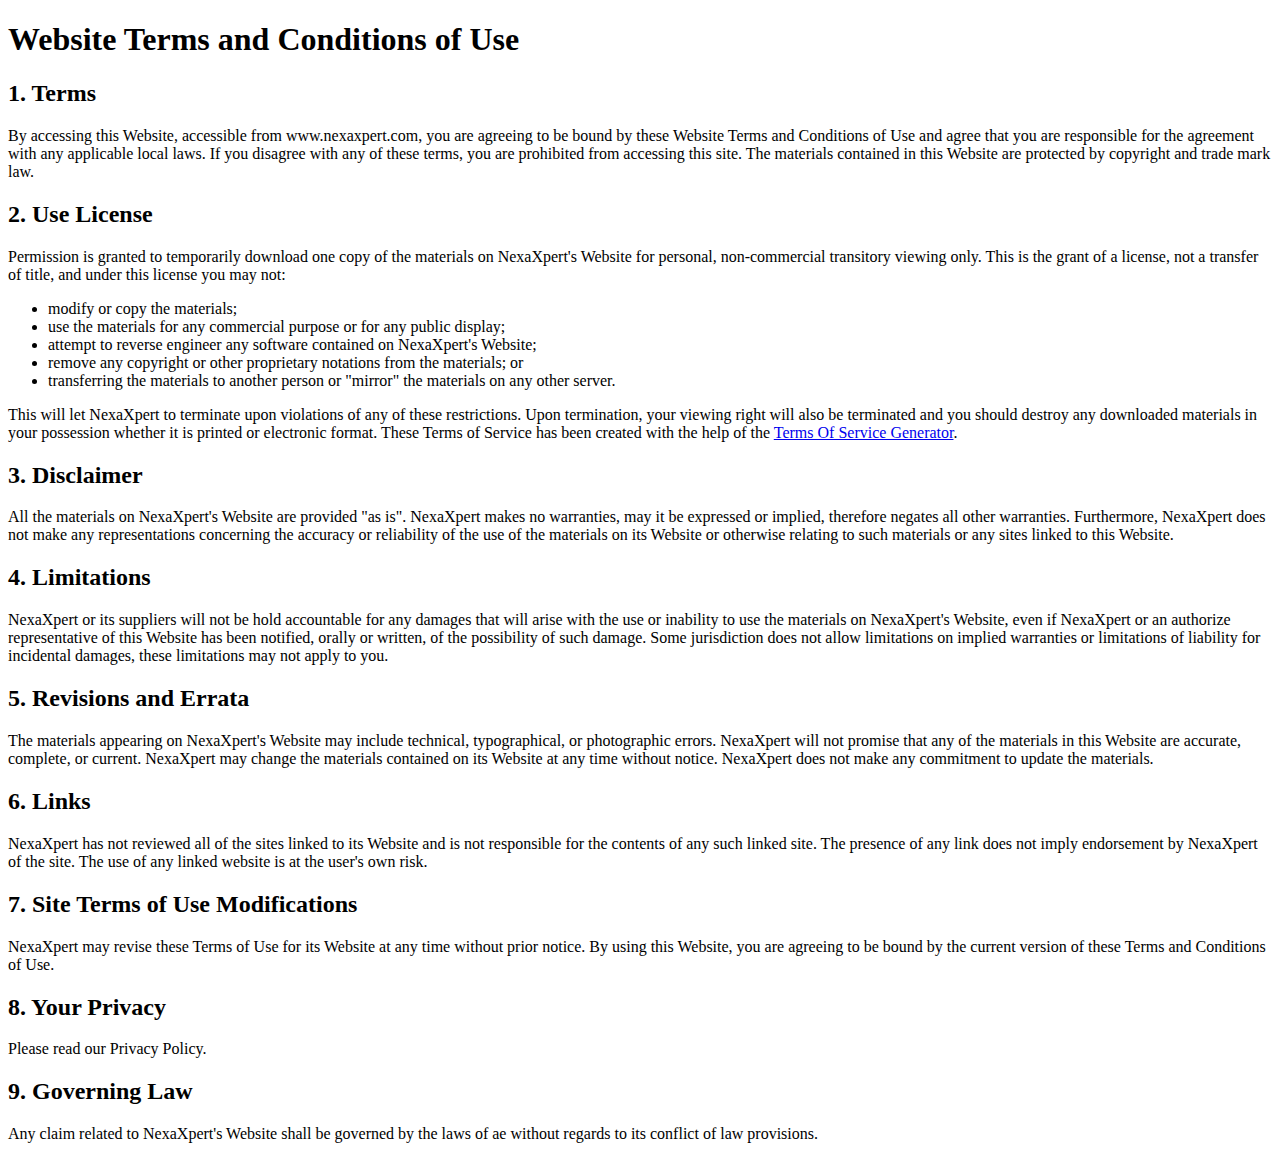
<file: Terms&Services.html>
<!DOCTYPE html>
<html lang="en">

<head>
    <meta charset="UTF-8">
    <meta name="viewport" content="width=device-width, initial-scale=1.0">
    <title>NexaXpert</title>
    <!-- Favicons -->
    <link href="assets/img/logo.png" rel="icon">
    <link href="assets/img/apple-touch-icon.png" rel="apple-touch-icon">

</head>

<body>
    <h1>Website Terms and Conditions of Use</h1>

    <h2>1. Terms</h2>

    <p>By accessing this Website, accessible from www.nexaxpert.com, you are agreeing to be bound by these Website Terms
        and Conditions of Use and agree that you are responsible for the agreement with any applicable local laws. If
        you disagree with any of these terms, you are prohibited from accessing this site. The materials contained in
        this Website are protected by copyright and trade mark law.</p>

    <h2>2. Use License</h2>

    <p>Permission is granted to temporarily download one copy of the materials on NexaXpert's Website for personal,
        non-commercial transitory viewing only. This is the grant of a license, not a transfer of title, and under this
        license you may not:</p>

    <ul>
        <li>modify or copy the materials;</li>
        <li>use the materials for any commercial purpose or for any public display;</li>
        <li>attempt to reverse engineer any software contained on NexaXpert's Website;</li>
        <li>remove any copyright or other proprietary notations from the materials; or</li>
        <li>transferring the materials to another person or "mirror" the materials on any other server.</li>
    </ul>

    <p>This will let NexaXpert to terminate upon violations of any of these restrictions. Upon termination, your viewing
        right will also be terminated and you should destroy any downloaded materials in your possession whether it is
        printed or electronic format. These Terms of Service has been created with the help of the <a
            href="https://www.termsofservicegenerator.net">Terms Of Service Generator</a>.</p>

    <h2>3. Disclaimer</h2>

    <p>All the materials on NexaXpert's Website are provided "as is". NexaXpert makes no warranties, may it be expressed
        or implied, therefore negates all other warranties. Furthermore, NexaXpert does not make any representations
        concerning the accuracy or reliability of the use of the materials on its Website or otherwise relating to such
        materials or any sites linked to this Website.</p>

    <h2>4. Limitations</h2>

    <p>NexaXpert or its suppliers will not be hold accountable for any damages that will arise with the use or inability
        to use the materials on NexaXpert's Website, even if NexaXpert or an authorize representative of this Website
        has been notified, orally or written, of the possibility of such damage. Some jurisdiction does not allow
        limitations on implied warranties or limitations of liability for incidental damages, these limitations may not
        apply to you.</p>

    <h2>5. Revisions and Errata</h2>

    <p>The materials appearing on NexaXpert's Website may include technical, typographical, or photographic errors.
        NexaXpert will not promise that any of the materials in this Website are accurate, complete, or current.
        NexaXpert may change the materials contained on its Website at any time without notice. NexaXpert does not make
        any commitment to update the materials.</p>

    <h2>6. Links</h2>

    <p>NexaXpert has not reviewed all of the sites linked to its Website and is not responsible for the contents of any
        such linked site. The presence of any link does not imply endorsement by NexaXpert of the site. The use of any
        linked website is at the user's own risk.</p>

    <h2>7. Site Terms of Use Modifications</h2>

    <p>NexaXpert may revise these Terms of Use for its Website at any time without prior notice. By using this Website,
        you are agreeing to be bound by the current version of these Terms and Conditions of Use.</p>

    <h2>8. Your Privacy</h2>

    <p>Please read our Privacy Policy.</p>

    <h2>9. Governing Law</h2>

    <p>Any claim related to NexaXpert's Website shall be governed by the laws of ae without regards to its conflict of
        law provisions.</p>
</body>

</html>
</file>
<file: assets/css/slider.css>
/* ------------ GOOGLE FONTS ------------ */
@import url('https://fonts.googleapis.com/css2?family=Poppins:wght@400;500;600&display=swap');

/* ------------ VARIABLES ------------ */

/* ----------- SLIDER ------------ */
.swiper-hr{
  width: 100%;
}

.swiper-wrapper-hr{
  width: 100%;
  height: 45em;
  display: flex;
  align-items: center;
}

.card{
  width: 20em;
  height: 60%;
  background-color: #fff;
  border-radius: 2em;
  box-shadow: 0 0 1em rgba(0, 0, 0, 0.18);
  padding: 2em 1em;
  display: flex;
  align-items: center;
  flex-direction: column;
  margin: 0 2em;
  transition: transform 1s ease;
}

.card:hover{
  border-color: #ea2a4f;
  transform: scaleZ(1.5)

}
.swiper-slide-hr:not(.swiper-slide-active){
  filter: blur(1px);

}

.card__image{
  width: 10em;
  height: 10em;
  border-radius: 50%;
  border: 5px solid var(--color);
  padding: 3px;
  margin-bottom: 2em;
}

.card__image img{
  width: 100%;
  height: 100%;
  border-radius: 50%;
  object-fit: cover;
}

.card__content{
  display: flex;
  align-items: center;
  flex-direction: column;
}

.card__title{
  font-size: 1.5rem;
  font-weight: 500;
  position: relative;
  top: .2em;
}

.card__name{
  color: var(--color);
}

.card__text{
  text-align: center;
  font-size: 1.1rem;
  margin: 1em 0;
}

.card__btn{
  background-color: var(--color);
  color: #fff;
  font-size: 1rem;
  text-transform: uppercase;
  font-weight: 600;
  border: none;
  padding: .5em;
  border-radius: .5em;
  margin-top: .5em;
  cursor: pointer;
}

/* Media Query for Mobile and Tablet */
@media screen and (max-width: 768px) {
    .swiper-wrapper {
      height: auto; /* Adjust height for smaller screens */
    }
  
    .card {
      width: 80%; /* Adjust card width for smaller screens */
      margin: 0 auto 2em; /* Center cards and add some bottom margin */
    }
  
    .card__image {
      width: 8em; /* Adjust image size */
      height: 8em;
    }
  
    .card__title {
      font-size: 1.2rem; /* Decrease title font size */
    }
  
    .card__text {
      font-size: 1rem; /* Decrease text font size */
    }
  
    /* You can add more specific adjustments as needed */
  }
  
  /* Additional Media Query for smaller mobile screens */
  @media screen and (max-width: 480px) {
    .card {
      width: 90%; /* Further adjust card width for smaller screens */
    }
  
    .card__image {
      width: 6em; /* Further adjust image size */
      height: 6em;
    }
  
    .card__title {
      font-size: 1rem; /* Further decrease title font size */
    }
  
    .card__text {
      font-size: 0.9rem; /* Further decrease text font size */
    }
  
    /* You can add more specific adjustments as needed */
  }
</file>
<file: assets/css/style.css>
/**
* Template Name: Gp
* Updated: Jan 09 2024 with Bootstrap v5.3.2
* Template URL: https://bootstrapmade.com/gp-free-multipurpose-html-bootstrap-template/
* Author: BootstrapMade.com
* License: https://bootstrapmade.com/license/
*/

/*--------------------------------------------------------------
# General
--------------------------------------------------------------*/
body {
  font-family: "Open Sans", sans-serif;
  color: #444444;
}

a {
  color: #ea2a4f;
  text-decoration: none;
}

a:hover {
  color: #ea2a4f;
  text-decoration: none;
}

h1,
h2,
h3,
h4,
h5,
h6 {
  font-family: "Raleway", sans-serif;
}

/*--------------------------------------------------------------
# Back to top button
--------------------------------------------------------------*/
.back-to-top {
  position: fixed;
  visibility: hidden;
  opacity: 0;
  right: 15px;
  bottom: 15px;
  z-index: 996;
  background: #ea2a4f;
  width: 40px;
  height: 40px;
  border-radius: 4px;
  transition: all 0.4s;
}

.back-to-top i {
  font-size: 28px;
  color: #151515;
  line-height: 0;
}

.back-to-top:hover {
  background: #151515;
}

.back-to-top:hover i {
  color: #ea2a4f;
}

.back-to-top.active {
  visibility: visible;
  opacity: 1;
}

/*--------------------------------------------------------------
# Preloader
--------------------------------------------------------------*/
#preloader {
  position: fixed;
  top: 0;
  left: 0;
  right: 0;
  bottom: 0;
  z-index: 9999;
  overflow: hidden;
  background: #151515;
}

#preloader:before {
  content: "";
  position: fixed;
  top: calc(50% - 0px);
  left: calc(50% - 30px);
  border: 6px solid #ea2a4f;
  border-top-color: #151515;
  border-bottom-color: #151515;
  border-radius: 50%;
  width: 60px;
  height: 60px;
  animation: animate-preloader 1s linear infinite;
}

@keyframes animate-preloader {
  0% {
    transform: rotate(0deg);
  }

  100% {
    transform: rotate(360deg);
  }
}

/*--------------------------------------------------------------
# Disable aos animation delay on mobile devices
--------------------------------------------------------------*/
@media screen and (max-width: 768px) {
  [data-aos-delay] {
    transition-delay: 0 !important;
  }
}

/*--------------------------------------------------------------
# Header
--------------------------------------------------------------*/
#header {
  transition: all 0.5s;
  z-index: 997;
  padding: 15px 0;
}

#header.header-scrolled,
#header.header-inner-pages {
  background: rgba(0, 0, 0, 0.8);
}

#header .logo {
  font-size: 32px;
  margin: 0;
  padding: 0;
  line-height: 1;
  font-weight: 700;
  letter-spacing: 2px;
  text-transform: uppercase;
}

#header .logo img{
  
}

#header .logo a {
  color: #fff;
}

#header .logo a span {
  color: #ea2a4f;
}

#header .logo img {
  max-height: 40px;
}

/*--------------------------------------------------------------
#  Get Startet Button
--------------------------------------------------------------*/
.get-started-btn {
  color: #fff;
  /* border-radius: 10%; */
  /* padding: 6px 25px 7px 25px; */
  padding: 10px;
  white-space: nowrap;
  transition: 0.3s;
  font-size: 14px;
  display: inline-block;
  border: 2px solid #ea2a4f;
}

.get-started-btn:hover {
  background: #ea2a4f;
  color: #343a40;
}

@media (max-width: 992px) {
  .get-started-btn {
    padding:10px ;
    margin-left:14px;
  }
}
/* //5px 20px 6px 20px// */
/*--------------------------------------------------------------
# Navigation Menu
--------------------------------------------------------------*/
/**
* Desktop Navigation 
*/
.navbar {
  padding: 0;
}

.navbar ul {
  margin: 0;
  padding: 0;
  display: flex;
  list-style: none;
  align-items: center;
}

.navbar li {
  position: relative;
}

.navbar a,
.navbar a:focus {
  display: flex;
  align-items: center;
  justify-content: space-between;
  padding: 10px 0 10px 30px;
  font-size: 15px;
  font-weight: 600;
  color: #fff;
  white-space: nowrap;
  transition: 0.3s;
}

.navbar a i,
.navbar a:focus i {
  font-size: 12px;
  line-height: 0;
  margin-left: 5px;
}

.navbar a:hover,
.navbar .active,
.navbar .active:focus,
.navbar li:hover>a {
  color: #ea2a4f;
}

.navbar .dropdown ul {
  display: block;
  position: absolute;
  left: 14px;
  top: calc(100% + 30px);
  margin: 0;
  padding: 10px 0;
  z-index: 99;
  opacity: 0;
  visibility: hidden;
  background: #fff;
  box-shadow: 0px 0px 30px rgba(127, 137, 161, 0.25);
  transition: 0.3s;
}

.navbar .dropdown ul li {
  min-width: 200px;
}

.navbar .dropdown ul a {
  padding: 10px 20px;
  font-size: 14px;
  text-transform: none;
  color: #151515;
  font-weight: 400;
}

.navbar .dropdown ul a i {
  font-size: 12px;
}

.navbar .dropdown ul a:hover,
.navbar .dropdown ul .active:hover,
.navbar .dropdown ul li:hover>a {
  background-color: #ea2a4f;
}

.navbar .dropdown:hover>ul {
  opacity: 1;
  top: 100%;
  visibility: visible;
}

.navbar .dropdown .dropdown ul {
  top: 0;
  left: calc(100% - 30px);
  visibility: hidden;
}

.navbar .dropdown .dropdown:hover>ul {
  opacity: 1;
  top: 0;
  left: 100%;
  visibility: visible;
}

@media (max-width: 1366px) {
  .navbar .dropdown .dropdown ul {
    left: -90%;
  }

  .navbar .dropdown .dropdown:hover>ul {
    left: -100%;
  }
}

/**
* Mobile Navigation 
*/
.mobile-nav-toggle {
  color: #fff;
  font-size: 28px;
  cursor: pointer;
  display: none;
  line-height: 0;
  transition: 0.5s;
  
}

@media (max-width: 991px) {
  .mobile-nav-toggle {
    display: block;
  }

  .navbar ul {
    display: none;
  }
}

.navbar-mobile {
  position: fixed;
  overflow: hidden;
  top: 0;
  right: 0;
  left: 0;
  bottom: 0;
  background: rgba(0, 0, 0, 0.9);
  transition: 0.3s;
  z-index: 999;
}

.navbar-mobile .mobile-nav-toggle {
  position: absolute;
  top: 15px;
  right: 15px;
}

.navbar-mobile ul {
  display: block;
  position:absolute;
  top: 55px;
  right: 15px;
  bottom: 15px;
  left: 15px;
  padding: 10px 0;
  background-color: #ffffff;
  overflow-y:auto;
  transition: 0.3s;
  height: 250px;
}

.navbar-mobile a,
.navbar-mobile a:focus {
  padding: 10px 20px;
  font-size: 15px;
  color: #151515;
}

.navbar-mobile a:hover,
.navbar-mobile .active,
.navbar-mobile li:hover>a {
  color: #151515;
  background-color: #ea2a4f;
}

.navbar-mobile .getstarted,
.navbar-mobile .getstarted:focus {
  margin: 15px;
}

.navbar-mobile .dropdown ul {
  position: static;
  display: none;
  margin: 10px 20px;
  padding: 10px 0;
  z-index: 99;
  opacity: 1;
  height: 105px;
  visibility: visible;
  background: #fff;
  box-shadow: 0px 0px 30px rgba(127, 137, 161, 0.25);
}

.navbar-mobile .dropdown ul li {
  min-width: 200px;
}

.navbar-mobile .dropdown ul a {
  padding: 10px 20px;
  color: #151515;
}

.navbar-mobile .dropdown ul a i {
  font-size: 12px;
}

.navbar-mobile .dropdown ul a:hover,
.navbar-mobile .dropdown ul .active:hover,
.navbar-mobile .dropdown ul li:hover>a {
  background-color: #ea2a4f;
}

.navbar-mobile .dropdown>.dropdown-active {
  display: block;
}

/*--------------------------------------------------------------
# Hero Section
--------------------------------------------------------------*/
#hero {
  width: 100%;
  min-height: 100vh;
  background: url("../img/hero-bg.jpg") top center;
  background-size: cover;
  position: relative;
}

#hero:before {
  content: "";
  background: rgba(0, 0, 0, 0.6);
  position: absolute;
  bottom: 0;
  top: 0;
  left: 0;
  right: 0;
}

#hero .container {
  position: relative;
  padding-top: 74px;
  text-align: center;
}

#hero h1 {
  margin: 0;
  font-size: 56px;
  font-weight: 700;
  line-height: 64px;
  color: #fff;
  font-family: "Poppins", sans-serif;
}

#hero h1 span {
  color: #ea2a4f;
}

#hero h2 {
  color: rgba(255, 255, 255, 0.9);
  margin: 10px 0 0 0;
  font-size: 24px;
}

#hero .icon-box {
  padding: 30px 20px;
  transition: ease-in-out 0.3s;
  border: 1px solid rgba(255, 255, 255, 0.3);
  height: 100%;
  text-align: center;
}

#hero .icon-box i {
  font-size: 32px;
  line-height: 1;
  color: #ea2a4f;
}

#hero .icon-box h3 {
  font-weight: 700;
  margin: 10px 0 0 0;
  padding: 0;
  line-height: 1;
  font-size: 20px;
  line-height: 26px;
}

#hero .icon-box h3 a {
  color: #fff;
  transition: ease-in-out 0.3s;
}

#hero .icon-box h3 a:hover {
  color: #ea2a4f;
}

#hero .icon-box:hover {
  border-color: #ea2a4f;
}

@media (min-width: 1024px) {
  #hero {
    background-attachment: fixed;
  }
}

@media (max-width: 768px) {
  #hero h1 {
    font-size: 18px;
    line-height: 36px;
  }

  #hero h2 {
    font-size: 20px;
    line-height: 24px;
  }
}
@media (max-width: 480px) {
  #hero h1 {
    font-size: 18px;
    line-height: 36px;
  }

  #hero h2 {
    font-size: 20px;
    line-height: 24px;
  }
}

/*--------------------------------------------------------------
# Sections General
--------------------------------------------------------------*/
section {
  padding: 40px 0;
  overflow: hidden;
}

.section-title {
  margin-top: 45px;
  padding-bottom: 40px;
}

.section-title h2 {
  font-size: 25px;
  font-weight: 500;
  padding: 0;
  line-height: 1px;
  margin: 0 0 5px 0;
  letter-spacing: 2px;
  text-transform: uppercase;
  color: #5b5858;
  font-family: "Poppins", sans-serif;
}

.section-title h2::after {
  content: "";
  width: 120px;
  height: 1px;
  display: inline-block;
  background: #ea2a4f;
  margin: 4px 10px;
}
.section-title h3::after {
  content: "";
  width: 120px;
  height: 1px;
  display: inline-block;
  background: #ea2a4f;
  margin: 4px 10px;
}
.section-title p {
  margin: 0;
  margin: 0;
  font-size: 36px;
  font-weight: 700;
  text-transform: uppercase;
  font-family: "Poppins", sans-serif;
  color: #151515;
}
/* Media query for tablets */
@media only screen and (max-width: 992px) {
  section {
    padding: 30px 0; /* Adjust padding for tablets */
  }

  .section-title h2 {
    margin-top: 70px;
    font-size: 20px; /* Decrease font size for tablets */
  }

  .section-title p {
    font-size: 28px; /* Decrease font size for tablets */
  }
}

/* Media query for mobile devices */
@media only screen and (max-width: 768px) {
  section {
    padding: 20px 0; 
  }

  .section-title h2 {
    font-size: 18px; 
  }

  .section-title p {
    font-size: 24px; 
  }

  .section-title h2::after {
    width: 80px; 
  }
}

/*--------------------------------------------------------------
# About
--------------------------------------------------------------*/
.about .content h3 {
  font-weight: 700;
  font-size: 28px;
  font-family: "Poppins", sans-serif;
  
}

.about .content ul {
  list-style: none;
  padding: 0;
}

.about .content ul li {
  padding: 0 0 8px 26px;
  position: relative;
}

.about .content ul i {
  position: absolute;
  font-size: 20px;
  left: 0;
  top: -3px;
  color: #ea2a4f;
}

.about .content p:last-child {
  margin-bottom: 0;
}

/*--------------------------------------------------------------
# Clients
--------------------------------------------------------------*/
.clients {
  padding-top: 20px;
}

.clients .swiper-slide img {
  opacity: 1;
  transition: 0.3s;
  filter: grayscale(500);

}

.clients .swiper-slide img:hover {
  filter: none;
  opacity: 5;
}

.clients .swiper-pagination {
  margin-top: 20px;
  position: relative;
}

.clients .swiper-pagination .swiper-pagination-bullet {
  width: 12px;
  height: 12px;
  background-color: #e8dede;
  opacity: 1;
  background-color: #dfdcdc;
}

.clients .swiper-pagination .swiper-pagination-bullet-active {
  background-color: #ea2a4f;
}
/*--------------------------------------------------------------
# Features
--------------------------------------------------------------*/
.features {
  padding-top: 20px;
}

.features .icon-box {
  padding-left: 15px;
}

.features .icon-box h4 {
  font-size: 20px;
  font-weight: 700;
  margin: 5px 0 10px 60px;
}

.features .icon-box i {
  font-size: 48px;
  float: left;
  color: #ea2a4f;
}

.features .icon-box p {
  font-size: 15px;
  color: #848484;
  margin-left: 60px;
}

.features .image {
  background-position: center center;
  background-repeat: no-repeat;
  background-size: cover;
  min-height: 400px;
}

/*--------------------------------------------------------------
# Services
--------------------------------------------------------------*/
.services .icon-box {
  text-align: center;
  border: 1px solid #ebebeb;
  padding: 80px 20px;
  transition: all ease-in-out 0.2s;
  background: #fff;
}

.services .icon-box .icon {
  margin: 0 auto;
  width: 64px;
  height: 64px;
  background: #ea2a4f;
  border-radius: 4px;
  display: flex;
  align-items: center;
  justify-content: center;
  margin-bottom: 20px;
  transition: 0.3s;
}

.services .icon-box .icon i {
  color: #151515;
  font-size: 28px;
  transition: ease-in-out 0.3s;
}

.services .icon-box h4 {
  font-weight: 700;
  margin-bottom: 15px;
  font-size: 24px;
}

.services .icon-box h4 a {
  color: #151515;
  transition: ease-in-out 0.3s;
}

.services .icon-box h4 a:hover {
  color: #ea2a4f;
}

.services .icon-box p {
  line-height: 24px;
  font-size: 14px;
  margin-bottom: 0;
}

.services .icon-box:hover {
  border-color: #fff;
  box-shadow: 0px 0 25px 0 rgba(0, 0, 0, 0.1);
  transform: translateY(-10px);
}

/*--------------------------------------------------------------
# Cta
--------------------------------------------------------------*/
.cta {
  background: linear-gradient(rgba(2, 2, 2, 0.5), rgba(0, 0, 0, 0.5)), url("../img/cta-bg.jpg") fixed center center;
  background-size: cover;
  padding: 60px 0;
}

.cta h3 {
  color: #fff;
  font-size: 28px;
  font-weight: 700;
}

.cta p {
  color: #fff;
}

.cta .cta-btn {
  font-family: "Raleway", sans-serif;
  font-weight: 600;
  font-size: 16px;
  letter-spacing: 1px;
  display: inline-block;
  padding: 8px 28px;
  border-radius: 4px;
  transition: 0.5s;
  margin-top: 10px;
  border: 2px solid #fff;
  color: #fff;
}

.cta .cta-btn:hover {
  background: #ea2a4f;
  border-color: #c0546a;
  color: #151515;
}
#makeCallDesktop {
  display: none;
}
@media only screen and (max-width: 776px) {
  #makeCallDesktop {
    display: block;
  }
}
/*--------------------------------------------------------------
# Portfolio
--------------------------------------------------------------*/
.portfolio .portfolio-item {
  margin-bottom: 30px;
}

.portfolio #portfolio-flters {
  padding: 0;
  margin: 0 auto 20px auto;
  list-style: none;
  text-align: center;
}

.portfolio #portfolio-flters li {
  cursor: pointer;
  display: inline-block;
  padding: 8px 15px 10px 15px;
  font-size: 14px;
  font-weight: 600;
  line-height: 1;
  text-transform: uppercase;
  color: #444444;
  margin-bottom: 5px;
  transition: all 0.3s ease-in-out;
  border-radius: 3px;
}

.portfolio #portfolio-flters li:hover,
.portfolio #portfolio-flters li.filter-active {
  color: #151515;
  background: #ea2a4f;
}

.portfolio #portfolio-flters li:last-child {
  margin-right: 0;
}

.portfolio .portfolio-wrap {
  transition: 0.3s;
  position: relative;
  overflow: hidden;
  z-index: 1;
  background: rgba(21, 21, 21, 0.6);
}

.portfolio .portfolio-wrap::before {
  content: "";
  background: rgba(21, 21, 21, 0.6);
  position: absolute;
  left: 0;
  right: 0;
  top: 0;
  bottom: 0;
  transition: all ease-in-out 0.3s;
  z-index: 2;
  opacity: 0;
}

.portfolio .portfolio-wrap img {
  transition: all ease-in-out 0.3s;
}

.portfolio .portfolio-wrap .portfolio-info {
  opacity: 0;
  position: absolute;
  top: 0;
  left: 0;
  right: 0;
  bottom: 0;
  z-index: 3;
  transition: all ease-in-out 0.3s;
  display: flex;
  flex-direction: column;
  justify-content: flex-end;
  align-items: flex-start;
  padding: 20px;
}

.portfolio .portfolio-wrap .portfolio-info h4 {
  font-size: 20px;
  color: #fff;
  font-weight: 600;
}

.portfolio .portfolio-wrap .portfolio-info p {
  color: rgba(255, 255, 255, 0.7);
  font-size: 14px;
  text-transform: uppercase;
  padding: 0;
  margin: 0;
  font-style: italic;
}

.portfolio .portfolio-wrap .portfolio-links {
  text-align: center;
  z-index: 4;
}

.portfolio .portfolio-wrap .portfolio-links a {
  color: #fff;
  margin: 0 5px 0 0;
  font-size: 28px;
  display: inline-block;
  transition: 0.3s;
}

.portfolio .portfolio-wrap .portfolio-links a:hover {
  color: #ea2a4f;
}

.portfolio .portfolio-wrap:hover::before {
  opacity: 1;
}

.portfolio .portfolio-wrap:hover img {
  transform: scale(1.2);
}

.portfolio .portfolio-wrap:hover .portfolio-info {
  opacity: 1;
}

/*--------------------------------------------------------------
# Portfolio Details
--------------------------------------------------------------*/
.portfolio-details {
  padding-top: 40px;
}

.portfolio-details .portfolio-details-slider img {
  width: 100%;
}

.portfolio-details .portfolio-details-slider .swiper-paginations {
  margin-top: 20px;
  position: relative;
}

.portfolio-details .portfolio-details-slider .swiper-paginations .swiper-paginations-bullet {
  width: 12px;
  height: 12px;
  background-color: #fff;
  opacity: 1;
  border: 1px solid #ea2a4f;
}

.portfolio-details .portfolio-details-slider .swiper-paginations .swiper-paginations-bullet-active {
  background-color: #ea2a4f;
}

.portfolio-details .portfolio-info {
  padding: 30px;
  box-shadow: 0px 0 30px rgba(21, 21, 21, 0.08);
}

.portfolio-details .portfolio-info h3 {
  font-size: 22px;
  font-weight: 700;
  margin-bottom: 20px;
  padding-bottom: 20px;
  border-bottom: 1px solid #eee;
}

.portfolio-details .portfolio-info ul {
  list-style: none;
  padding: 0;
  font-size: 15px;
}

.portfolio-details .portfolio-info ul li+li {
  margin-top: 10px;
}

.portfolio-details .portfolio-description {
  padding-top: 30px;
}

.portfolio-details .portfolio-description h2 {
  font-size: 26px;
  font-weight: 700;
  margin-bottom: 20px;
}

.portfolio-details .portfolio-description p {
  padding: 0;
}

/*--------------------------------------------------------------
# Counts
--------------------------------------------------------------*/
.counts .content {
  padding: 30px 0;
}

.counts .content h3 {
  font-weight: 700;
  font-size: 34px;
  color: #151515;
}

.counts .content p {
  margin-bottom: 0;
}

.counts .content .count-box {
  padding: 20px 0;
  width: 100%;
}

.counts .content .count-box i {
  display: block;
  font-size: 36px;
  color: #ea2a4f;
  float: left;
}

.counts .content .count-box span {
  font-size: 36px;
  line-height: 30px;
  display: block;
  font-weight: 700;
  color: #151515;
  margin-left: 50px;
}

.counts .content .count-box p {
  padding: 15px 0 0 0;
  margin: 0 0 0 50px;
  font-family: "Raleway", sans-serif;
  font-size: 14px;
  color: #3b3b3b;
}

.counts .content .count-box a {
  font-weight: 600;
  display: block;
  margin-top: 20px;
  color: #3b3b3b;
  font-size: 15px;
  font-family: "Poppins", sans-serif;
  transition: ease-in-out 0.3s;
}

.counts .content .count-box a:hover {
  color: #626262;
}

.counts .image {
  background: url("../img/counts-img.jpg") center center no-repeat;
  background-size: cover;
  min-height: 400px;
}

@media (max-width: 991px) {
  .counts .image {
    text-align: center;
  }

  .counts .image img {
    max-width: 80%;
  }
}

@media (max-width: 667px) {
  .counts .image img {
    max-width: 100%;
  }
}

/*--------------------------------------------------------------
# Testimonials
--------------------------------------------------------------*/
.testimonials {
  padding: 80px 0;
  background: url("../img/testimonials-bg.jpg") no-repeat;
  background-position: center center;
  background-size: cover;
  position: relative;
}

.testimonials::before {
  content: "";
  position: absolute;
  left: 0;
  right: 0;
  top: 0;
  bottom: 0;
  background: rgba(0, 0, 0, 0.7);
}

.testimonials .section-header {
  margin-bottom: 40px;
}

.testimonials .testimonials-carousel,
.testimonials .testimonials-slider {
  overflow: hidden;
}

.testimonials .testimonial-item {
  text-align: center;
  color: #fff;
}

.testimonials .testimonial-item .testimonial-img {
  width: 100px;
  border-radius: 50%;
  border: 6px solid rgba(255, 255, 255, 0.15);
  margin: 0 auto;
}

.testimonials .testimonial-item h3 {
  font-size: 20px;
  font-weight: bold;
  margin: 10px 0 5px 0;
  color: #fff;
}

.testimonials .testimonial-item h4 {
  font-size: 14px;
  color: #ddd;
  margin: 0 0 15px 0;
}

.testimonials .testimonial-item .quote-icon-left,
.testimonials .testimonial-item .quote-icon-right {
  color: rgba(255, 255, 255, 0.6);
  font-size: 26px;
}

.testimonials .testimonial-item .quote-icon-left {
  display: inline-block;
  left: -5px;
  position: relative;
}

.testimonials .testimonial-item .quote-icon-right {
  display: inline-block;
  right: -5px;
  position: relative;
  top: 10px;
}

.testimonials .testimonial-item p {
  font-style: italic;
  margin: 0 auto 15px auto;
  color: #eee;
}

.testimonials .swiper-paginations {
  margin-top: 20px;
  position: relative;
}

.testimonials .swiper-paginations .swiper-paginations-bullet {
  width: 12px;
  height: 12px;
  background-color: rgba(255, 255, 255, 0.4);
  opacity: 0.5;
}

.testimonials .swiper-paginations .swiper-paginations-bullet-active {
  background-color: #ea2a4f;
  opacity: 1;
}

@media (min-width: 1024px) {
  .testimonials {
    background-attachment: fixed;
  }
}

@media (min-width: 992px) {
  .testimonials .testimonial-item p {
    width: 80%;
  }
}

/*--------------------------------------------------------------
# Team
--------------------------------------------------------------*/
.team {
  background: #fff;
  padding: 60px 0;
}

.team .member {
  margin-bottom: 20px;
  overflow: hidden;
  border-radius: 5px;
  background: #fff;
  box-shadow: 0px 2px 15px rgba(0, 0, 0, 0.1);
}

.team .member .member-img {
  position: relative;
  overflow: hidden;
}

.team .member .social {
  position: absolute;
  left: 0;
  bottom: 30px;
  right: 0;
  opacity: 0;
  transition: ease-in-out 0.3s;
  text-align: center;
}

.team .member .social a {
  transition: color 0.3s;
  color: #151515;
  margin: 0 3px;
  border-radius: 4px;
  width: 36px;
  height: 36px;
  background: rgba(255, 255, 255, 0.8);
  transition: ease-in-out 0.3s;
  color: #484848;
  display: inline-flex;
  justify-content: center;
  align-items: center;
}

.team .member .social a:hover {
  color: #151515;
  background: #ea2a4f;
}

.team .member .social i {
  font-size: 18px;
  line-height: 0;
}

.team .member .member-info {
  padding: 25px 15px;
}

.team .member .member-info h4 {
  font-weight: 700;
  margin-bottom: 5px;
  font-size: 18px;
  color: #151515;
}

.team .member .member-info span {
  display: block;
  font-size: 13px;
  font-weight: 400;
  color: #aaaaaa;
}

.team .member .member-info p {
  font-style: italic;
  font-size: 14px;
  line-height: 26px;
  color: #777777;
}

.team .member:hover .social {
  opacity: 1;
  bottom: 15px;
}

/*--------------------------------------------------------------
# Contact
--------------------------------------------------------------*/
.contact .info {
  width: 100%;
  background: #fff;
}

.contact .info i {
  font-size: 20px;
  background: #ea2a4f;
  color: #151515;
  float: left;
  width: 44px;
  height: 44px;
  display: flex;
  justify-content: center;
  align-items: center;
  border-radius: 4px;
  transition: all 0.3s ease-in-out;
}

.contact .info h4 {
  padding: 0 0 0 60px;
  font-size: 22px;
  font-weight: 600;
  margin-bottom: 5px;
  color: #151515;
}

.contact .info p {
  padding: 0 0 0 60px;
  margin-bottom: 0;
  font-size: 14px;
  color: #484848;
}

.contact .info .email,
.contact .info .phone {
  margin-top: 40px;
}

.contact .php-email-form {
  width: 100%;
  background: #fff;
}

.contact .php-email-form .form-group {
  padding-bottom: 8px;
}

.contact .php-email-form .error-message {
  display: none;
  color: #fff;
  background: #ed3c0d;
  text-align: left;
  padding: 15px;
  font-weight: 600;
}

.contact .php-email-form .error-message br+br {
  margin-top: 25px;
}

.contact .php-email-form .sent-message {
  display: none;
  color: #fff;
  background: #18d26e;
  text-align: center;
  padding: 15px;
  font-weight: 600;
}

.contact .php-email-form .loading {
  display: none;
  background: #fff;
  text-align: center;
  padding: 15px;
}

.contact .php-email-form .loading:before {
  content: "";
  display: inline-block;
  border-radius: 50%;
  width: 24px;
  height: 24px;
  margin: 0 10px -6px 0;
  border: 3px solid #18d26e;
  border-top-color: #eee;
  animation: animate-loading 1s linear infinite;
}

.contact .php-email-form input,
.contact .php-email-form textarea {
  border-radius: 0;
  box-shadow: none;
  font-size: 14px;
  border-radius: 4px;
}

.contact .php-email-form input:focus,
.contact .php-email-form textarea:focus {
  border-color: #ea2a4f;
}

.contact .php-email-form input {
  height: 44px;
}

.contact .php-email-form textarea {
  padding: 10px 12px;
}

.contact .php-email-form button[type=submit] {
  background: #ea2a4f;
  border: 0;
  padding: 10px 24px;
  color: #151515;
  transition: 0.4s;
  border-radius: 4px;
}

.contact .php-email-form button[type=submit]:hover {
  background: #000;
   color: #ea2a4f;
}

@keyframes animate-loading {
  0% {
    transform: rotate(0deg);
  }

  100% {
    transform: rotate(360deg);
  }
}
.submit-btn{
  background: #ea2a4f;
  border: 0;
  padding: 10px 24px;
  color: #151515;
  transition: 0.4s;
  border-radius: 4px;
}
.submit-btn:hover{
  background: #000;
  color: #ea2a4f;
}
/*--------------------------------------------------------------
# Breadcrumbs
--------------------------------------------------------------*/
.breadcrumbs {
  padding: 15px 0;
  background: whitesmoke;
  min-height: 40px;
  margin-top: 74px;
}

.breadcrumbs h2 {
  font-size: 28px;
  font-weight: 400;
}

.breadcrumbs ol {
  display: flex;
  flex-wrap: wrap;
  list-style: none;
  padding: 0;
  margin: 0;
}

.breadcrumbs ol li+li {
  padding-left: 10px;
}

.breadcrumbs ol li+li::before {
  display: inline-block;
  padding-right: 10px;
  color: #2f2f2f;
  content: "/";
}

@media (max-width: 992px) {
  .breadcrumbs {
    margin-top: 68px;
  }

  .breadcrumbs .d-flex {
    display: block !important;
  }

  .breadcrumbs ol {
    display: block;
  }

  .breadcrumbs ol li {
    display: inline-block;
  }
}










.carousel-item1 { 
  text-align: center;
} 

.icon-box1 {
  width: 100px;
  height: 100px;
  background-color: #f8f9fa;
  border-radius: 10px;
  display: flex;
  align-items: center;
  justify-content: center;
  margin: 20px;
}

.icon1 {
  font-size: 2rem;
  color: #007bff;
}


/* Popup - Home Page
------------------------------*/

.popup-overlays{
  position: absolute;
  left: 0;
  top: 0;
  height: 100vh;
  width: 100%;
  opacity: 0;
  transition: all 700ms ease;
}

.popup-overlays.active{
  opacity: 1;
}

.popup-containerz{
  position: fixed;
  left: 97%;
  top: 50%;
  transform: translate(-50%,calc(-50% + 50px));
  font-family: "Raleway",sans-serif;
  color: #fff;
  padding: 12px 0;
  background-size:cover ;
  opacity: 0;
  pointer-events: none;
  transition: all 700ms ease;
}

.popup-overlays.active .popup-containerz{
  transform: translate(-50%, -50%);
  opacity: 1;
  pointer-events: auto;
}

.popup-containerz,
.popup-containerz * {
  box-sizing: border-box;
  border-radius: 40px;
}

.popup-containerz .right{
  width: 100px;
  height: 100px;
  padding: 16px;
 
}

.popup-containerz .popup-btn{
  background-color: #ea2a4f;
  text-decoration: none;
  font-size: 18px;
  font-weight: bold;
  color: black;
  padding: 8px 24px;
  margin-top: 8px;
  display: block;
}

.popup-containerz .popup-btn:hover{
  background-color:#000 ;
  color: #ea2a4f;
}

/* Hide popup on lg screens */
@media screen and (min-width: 992px) {
  .popup-overlays {
    display: none;
  }
}

@media screen and (max-width: 768px) {
  .popup-overlays{
    position: absolute;
    left: 0;
    top: 0;
    height: 100vh;
    width: 100%;
    opacity: 0;
    transition: all 700ms ease;
  }
  
  .popup-overlays.active{
    opacity: 1;
  }
  
  .popup-containerz{
    position: fixed;
    left: 97%;
    top: 50%;
    transform: translate(-50%,calc(-50% + 50px));
    font-family: "Raleway",sans-serif;
    color: #fff;
    padding: 12px 0;
    background-size:cover ;
  
    opacity: 0;
    pointer-events: none;
    transition: all 700ms ease;
  }
  
  .popup-overlays.active .popup-containerz{
    transform: translate(-50%, -50%);
    opacity: 1;
    pointer-events: auto;
  }
  
  .popup-containerz,
  .popup-containerz * {
    box-sizing: border-box;
    border-radius: 40px;
  }
  .popup-containerz .right{
    width: 100px;
    height: 100px;
    padding: 16px;
   
  }
  .popup-containerz .popup-btn{
    background-color: #ea2a4f;
    text-decoration: none;
    font-size: 18px;
    font-weight: bold;
    color: black;
    padding: 8px 24px;
    margin-top: 8px;
    display: block;
  }

  .popup-containerz .popup-btn:hover{
    background-color:#000 ;
    color: #ea2a4f;
  }
  
 

}


.accordion {
  width: 100%;
  max-width: 100%;
  margin: 2rem auto;
}
.accordion-item {
  background-color: #fff;
  color: #111;
  margin: 1rem 0;
  border-radius: 0.5rem;
  box-shadow: 0 2px 5px 0 rgba(0,0,0,0.25);
}
.accordion-item-header {
  padding: 0.5rem 3rem 0.5rem 1rem;
  min-height: 3.5rem;
  line-height: 1.25rem;
  font-weight: bold;
  display: flex;
  align-items: center;
  position: relative;
  cursor: pointer;
}
.accordion-item-header::after {
  content: "\002B";
  font-size: 2rem;
  position: absolute;
  right: 1rem;
}
.accordion-item-header.active::after {
  content: "\2212";
}
.accordion-item-body {
  max-height: 0;
  overflow: hidden;
  transition: max-height 0.2s ease-out;
}
.accordion-item-body-content {
  padding: 1rem;
  line-height: 1.5rem;
  border-top: 1px solid;
  border-image: linear-gradient(to right, transparent, #ea2a4f, transparent) 1;
}

@media(max-width:767px) {
  html {
    font-size: 14px;
  }
}

/*--------------------------------------------------------------
# Footer
--------------------------------------------------------------*/
#footer {
  background: black;
  padding: 0 0 30px 0;
  color: #fff;
  font-size: 14px;
}

#footer .footer-top {
  background: #151515;
  border-bottom: 1px solid #222222;
  padding: 60px 0 30px 0;
}

#footer .footer-top .footer-info {
  margin-bottom: 30px;
  
}

#footer .footer-top .footer-info h3 {
  font-size: 28px;
  margin: 0 0 20px 0;
  padding: 2px 0 2px 0;
  line-height: 1;
  font-weight: 700;
  
}

#footer .footer-top .footer-info h3 span {
  color: #ea2a4f;
}

#footer .footer-top .footer-info p {
  font-size: 14px;
  line-height: 24px;
  margin-bottom: 0;
  font-family: "Raleway", sans-serif;
  color: #fff;
}

#footer .footer-top .social-links a {
  font-size: 18px;
  display: inline-block;
  color: #fff;
  line-height: 1;
  padding: 8px 0;
  margin-right: 4px;
  border-radius: 4px;
  text-align: center;
  width: 36px;
  height: 36px;
  transition: 0.3s;
}

#footer .footer-top .social-links a:hover {
  background: #303030;
  color: #151515;
  text-decoration: none;
}

#footer .footer-top h4 {
  font-size: 16px;
  font-weight: 600;
  color: #fff;
  position: relative;
  padding-bottom: 12px;
}

#footer .footer-top .footer-links {
  margin-bottom: 30px;
}

#footer .footer-top .footer-links ul {
  list-style: none;
  padding: 0;
  margin: 0;
}

#footer .footer-top .footer-links ul i {
  padding-right: 2px;
  color: #ea2a4f;
  font-size: 18px;
  line-height: 1;
}

#footer .footer-top .footer-links ul li {
  padding: 10px 0;
  display: flex;
  align-items: center;
}

#footer .footer-top .footer-links ul li:first-child {
  padding-top: 0;
}

#footer .footer-top .footer-links ul a {
  color: #fff;
  transition: 0.3s;
  display: inline-block;
  line-height: 1;
}

#footer .footer-top .footer-links ul a:hover {
  color: #ea2a4f;
}

#footer .footer-top .footer-newsletter form {
  margin-top: 30px;
  background: #fff;
  padding: 6px 10px;
  position: relative;
  border-radius: 4px;
}

#footer .footer-top .footer-newsletter form input[type=email] {
  border: 0;
  padding: 4px;
  width: calc(100% - 110px);
}

#footer .footer-top .footer-newsletter form input[type=submit] {
  position: absolute;
  top: 0;
  right: -2px;
  bottom: 0;
  border: 0;
  background: none;
  font-size: 16px;
  padding: 0 20px;
  background: #ea2a4f;
  color: #151515;
  transition: 0.3s;
  border-radius: 0 4px 4px 0;
}

#footer .footer-top .footer-newsletter form input[type=submit]:hover {
  background: #d56f83;
}

#footer .copyright {
  text-align: center;
  padding-top: 30px;
}

#footer .credits {
  padding-top: 10px;
  text-align: center;
  font-size: 13px;
  color: #fff;
}
</file>
